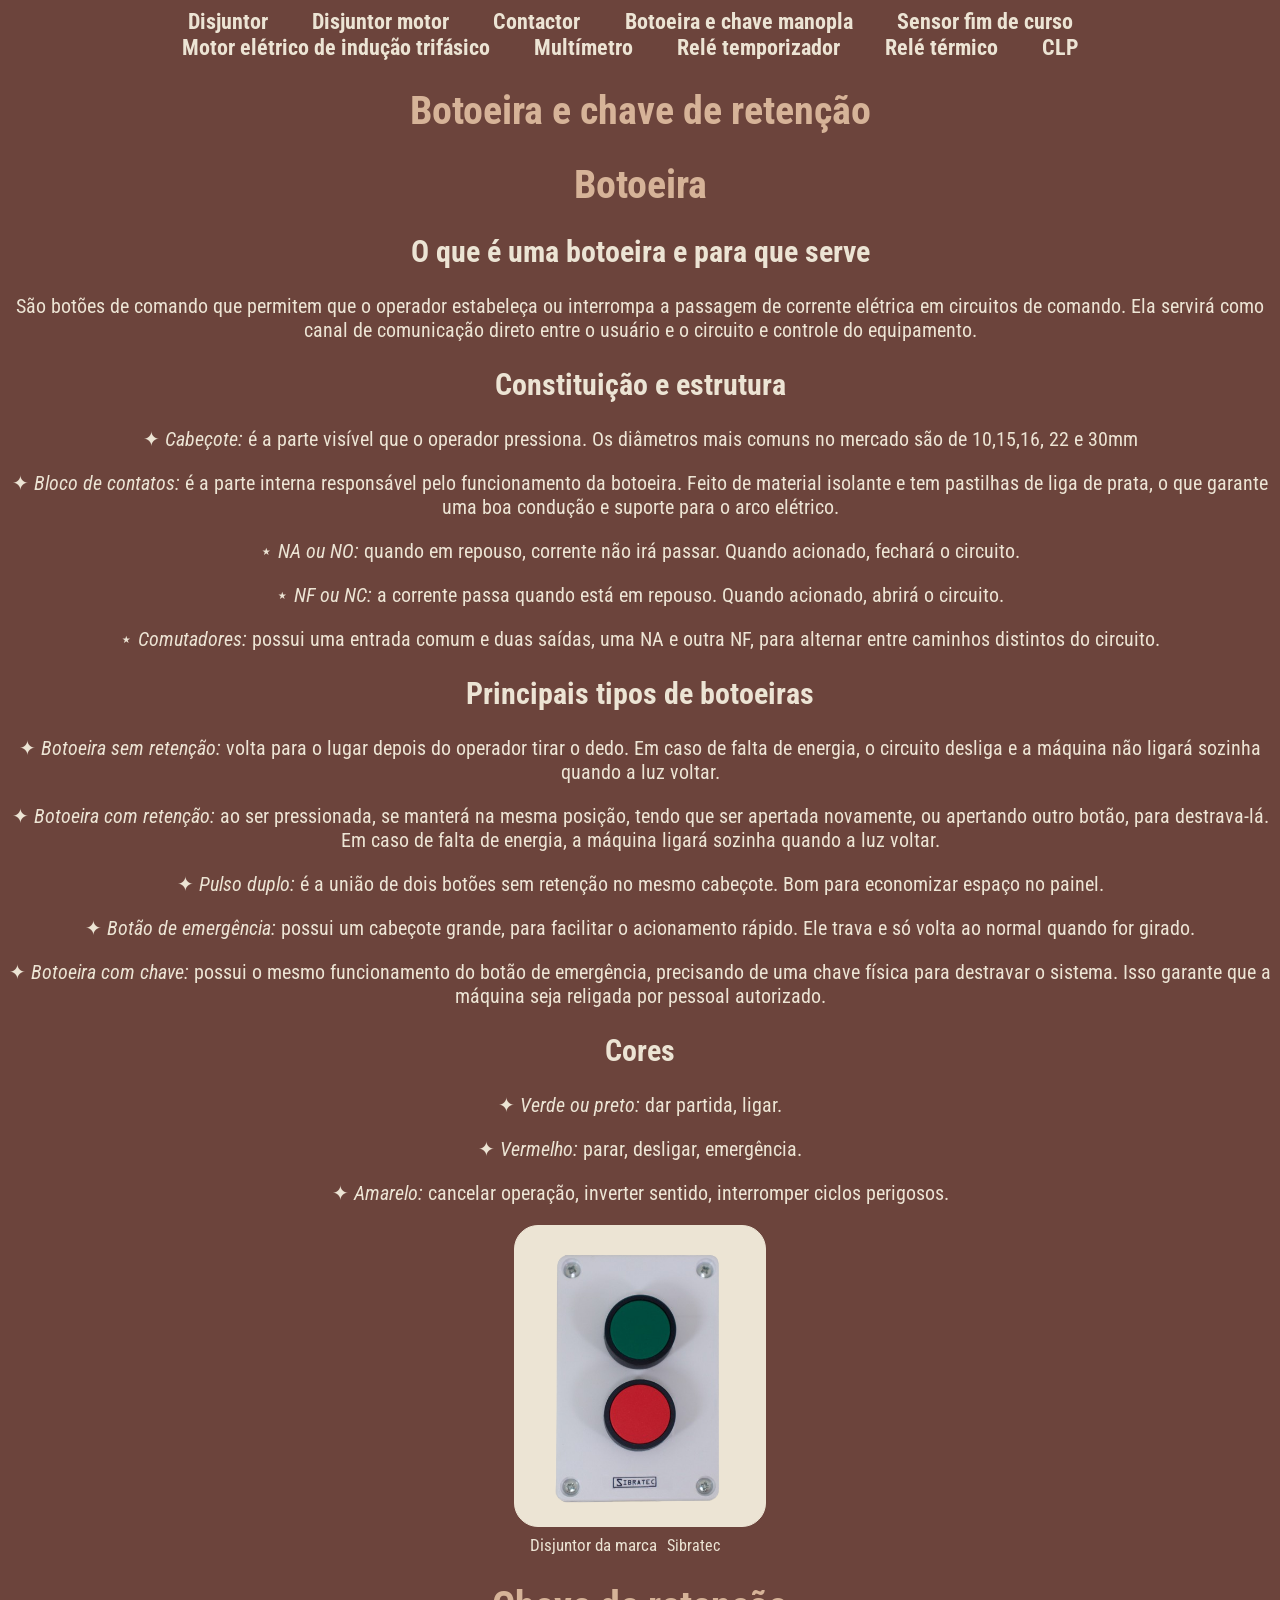
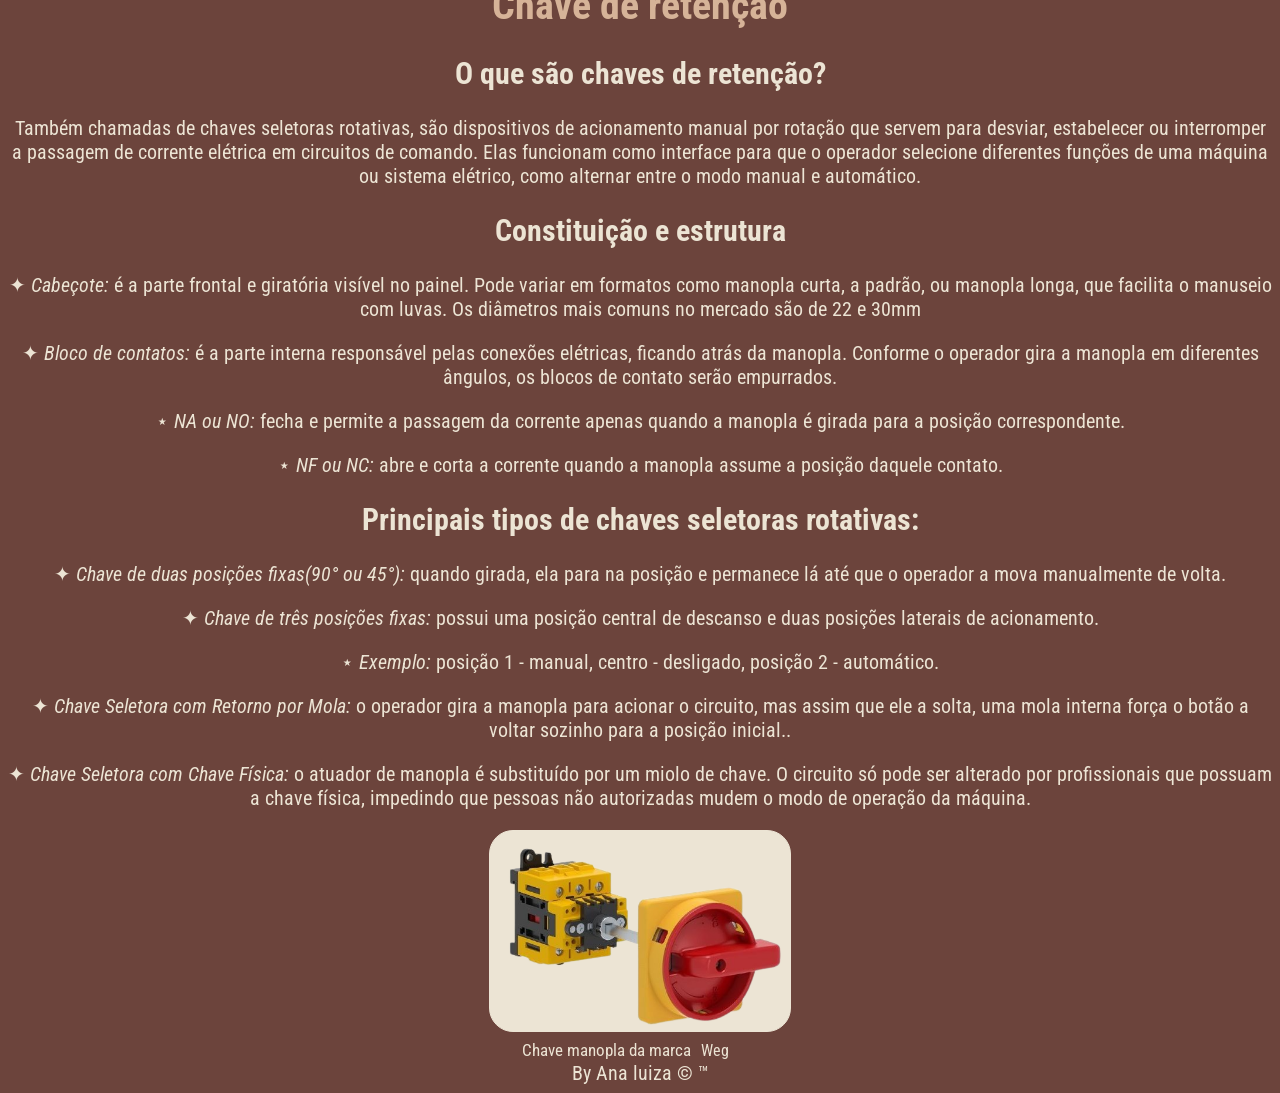
<file: html/botoeira.html>
<!DOCTYPE html>
<html lang="pt-BR">
<head>
    <meta charset="UTF-8">
    <meta name="viewport" content="width=device-width, initial-scale=1.0">
    <link rel="stylesheet" href="../style.css">
    <title>Botoeira</title>
</head>
<body>
    <header>
        <nav>
            <b>
            <a href="./disjuntor.html">Disjuntor</a>
            <a href="./disjuntor_motor.html">Disjuntor motor</a>
            <a href="./contactor.html">Contactor</a>
            <a href="./botoeira.html">Botoeira e chave manopla</a>
            <a href="./sensor.html">Sensor fim de curso</a> <br>
            <a href="./motor_eletrico.html">Motor elétrico de indução trifásico</a>
            <a href="./multimetro.html">Multímetro</a>
            <a href="./rele_temp.html">Relé temporizador</a>
            <a href="./rele_term.html">Relé térmico</a>
            <a href="./clp.html">CLP</a>
            </b>
        </nav>
    </header>

    <main>
        <H1> Botoeira e chave de retenção </H1>

    <H1> Botoeira </H1>
    <H2> O que é uma botoeira e para que serve </H2>
    <p> São botões de comando que permitem que o operador estabeleça ou interrompa a passagem de corrente elétrica em circuitos de comando. Ela servirá como canal de comunicação direto entre o usuário e o circuito e controle do equipamento. </p>

    <H2> Constituição e estrutura </H2>
    <p> ✦  <i>Cabeçote: </i> é a parte visível que o operador pressiona. Os diâmetros mais comuns no mercado são de 10,15,16, 22 e 30mm </p>
    <p> ✦  <i> Bloco de contatos: </i> é a parte interna responsável pelo funcionamento da botoeira. Feito de material isolante e tem pastilhas de liga de prata, o que garante uma boa condução e suporte para o arco elétrico. </p>
    <p> ⋆ <i> NA ou NO: </i> quando em repouso, corrente não irá passar. Quando acionado, fechará o circuito.</p>
    <p> ⋆ <i> NF ou NC: </i> a corrente passa quando está em repouso. Quando acionado, abrirá o circuito.</p>
    <p> ⋆ <i> Comutadores: </i> possui uma entrada comum e duas saídas, uma NA e outra NF, para alternar entre caminhos distintos do circuito. </p>

    <H2> Principais tipos de botoeiras </H2>
    <p> ✦ <i> Botoeira sem retenção: </i> volta para o lugar depois do operador tirar o dedo. Em caso de falta de energia, o circuito desliga e a máquina não ligará sozinha quando a luz voltar. </p>
    <p> ✦ <i> Botoeira com retenção: </i> ao ser pressionada, se manterá na mesma posição, tendo que ser apertada novamente, ou apertando outro botão, para destrava-lá. Em caso de falta de energia, a máquina ligará sozinha quando a luz voltar. </p>
    <p> ✦ <i> Pulso duplo: </i> é a união de dois botões sem retenção no mesmo cabeçote. Bom para economizar espaço no painel. </p>
    <p> ✦ <i> Botão de emergência: </i> possui um cabeçote grande, para facilitar o acionamento rápido. Ele trava e só volta ao normal quando for girado.</p>
    <p> ✦ <i> Botoeira com chave: </i> possui o mesmo funcionamento do botão de emergência, precisando de uma chave física para destravar o sistema. Isso garante que a máquina seja religada por pessoal autorizado. </p>

    <H2> Cores </H2>
    <p>  ✦ <i> Verde ou preto: </i> dar partida, ligar. </p>
    <p>  ✦ <i> Vermelho:  </i> parar, desligar, emergência. </p>
    <p>  ✦ <i> Amarelo:  </i> cancelar operação, inverter sentido, interromper ciclos perigosos.</p>


    <div class="botoeira"> <img src="../img/botoeira.png" alt=""></div>
    <small>Disjuntor da marca<span class="as"><a href="https://www.sibratec.ind.br/">Sibratec</a></span></small><br>

        <H1> Chave de retenção </H1>
    <H2> O que são chaves de retenção? </H2>
    <p> Também chamadas de chaves seletoras rotativas, são dispositivos de acionamento manual por rotação que servem para desviar, estabelecer ou interromper a passagem de corrente elétrica em circuitos de comando. Elas funcionam como interface para que o operador selecione diferentes funções de uma máquina ou sistema elétrico, como alternar entre o modo manual e automático. </p>

    <H2> Constituição e estrutura  </H2>
    <p> ✦  <i>Cabeçote: </i> é a parte frontal e giratória visível no painel. Pode variar em formatos como manopla curta, a padrão, ou manopla longa, que facilita o manuseio com luvas. Os diâmetros mais comuns no mercado são de 22 e 30mm </p>
    <p> ✦  <i> Bloco de contatos: </i> é a parte interna responsável pelas conexões elétricas, ficando atrás da manopla. Conforme o operador gira a manopla em diferentes ângulos, os blocos de contato serão empurrados. </p>
    <p> ⋆ <i> NA ou NO: </i> fecha e permite a passagem da corrente apenas quando a manopla é girada para a posição correspondente.</p>
    <p> ⋆ <i> NF ou NC: </i> abre e corta a corrente quando a manopla assume a posição daquele contato.</p>

    <H2> Principais tipos de chaves seletoras rotativas: </H2>
    <p> ✦ <i> Chave de duas posições fixas(90° ou 45°): </i> quando girada, ela para na posição e permanece lá até que o operador a mova manualmente de volta. </p>
    <p> ✦ <i> Chave de três posições fixas: </i> possui uma posição central de descanso e duas posições laterais de acionamento.</p>
    <p> ⋆ <i> Exemplo: </i> posição 1 - manual, centro - desligado, posição 2 - automático.</p>
    <p> ✦ <i> Chave Seletora com Retorno por Mola: </i> o operador gira a manopla para acionar o circuito, mas assim que ele a solta, uma mola interna força o botão a voltar sozinho para a posição inicial.. </p>
    <p> ✦ <i> Chave Seletora com Chave Física: </i> o atuador de manopla é substituído por um miolo de chave. O circuito só pode ser alterado por profissionais que possuam a chave física, impedindo que pessoas não autorizadas mudem o modo de operação da máquina.</p>


    <div class="chave"> <img src="../img/manopla.png" alt=""></div>
    <small>Chave manopla da marca<span class="as"><a href="https://www.weg.net/institutional/BR/pt/">Weg</a></span></small>
    </main>

    <footer>
        By Ana luiza &copy; &trade;
    </footer>
</body>
</html>
</file>
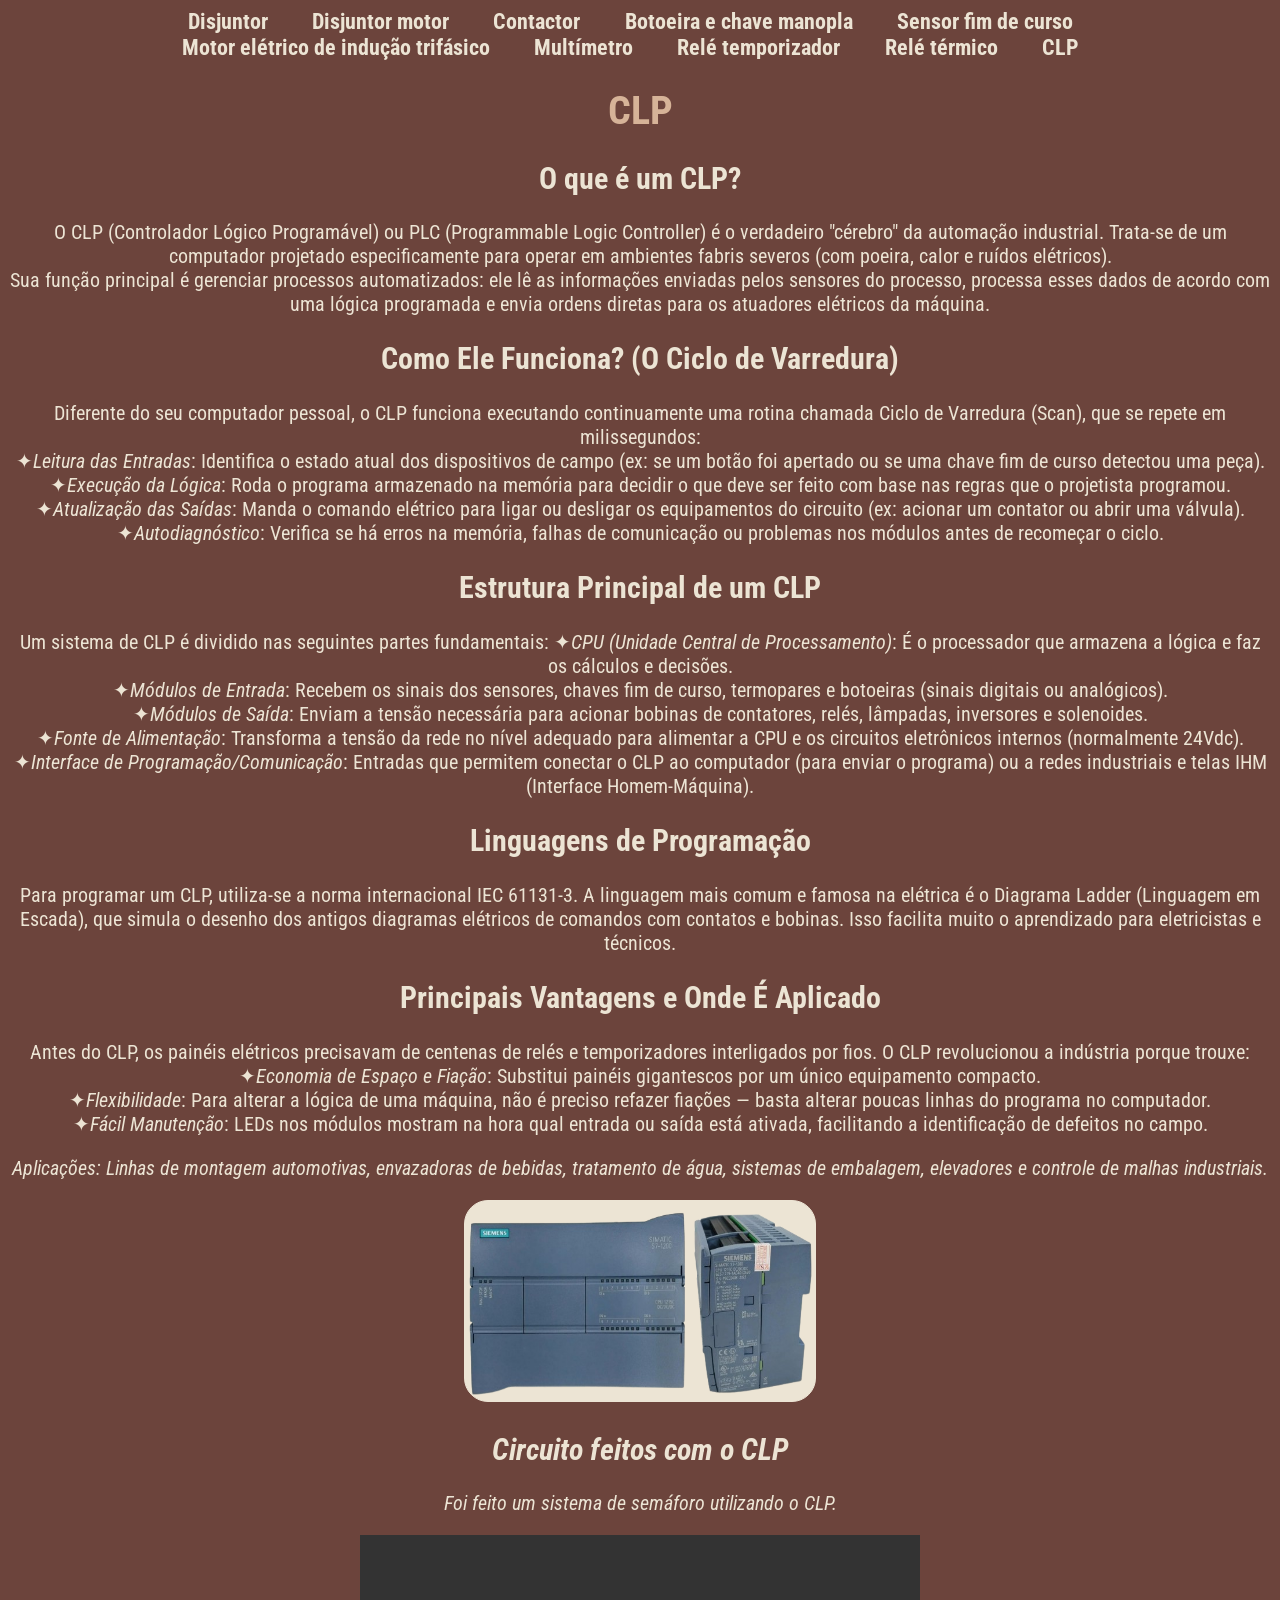
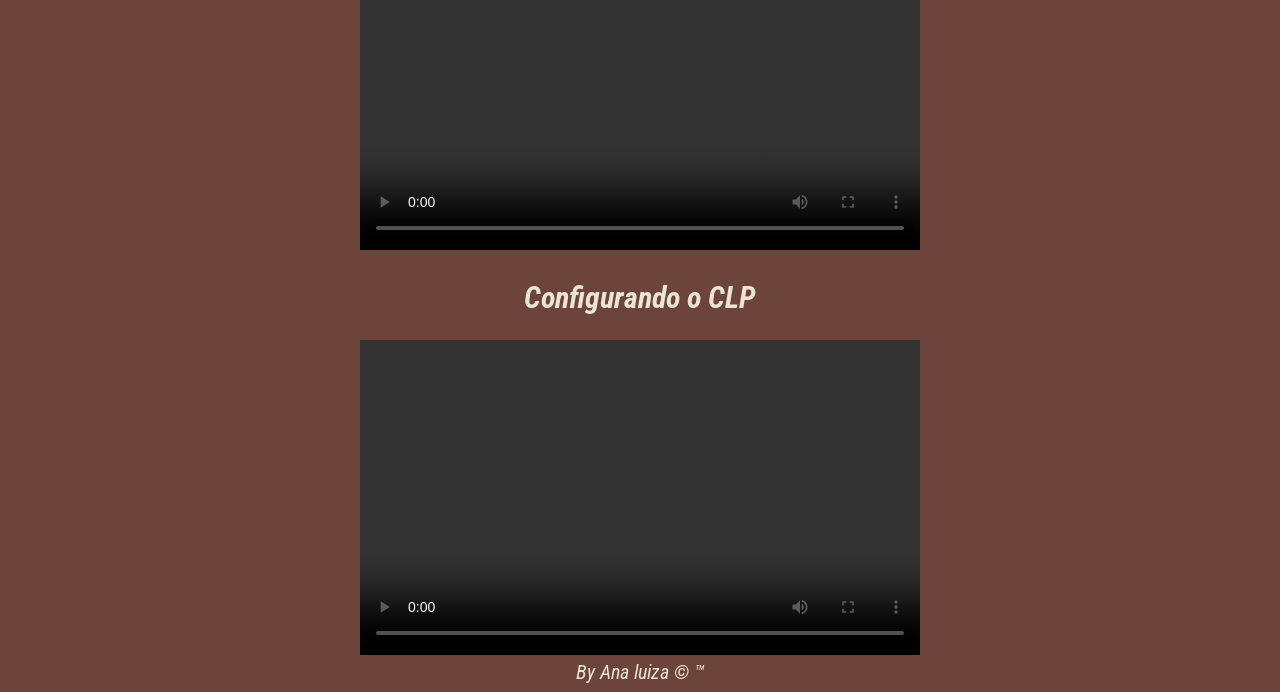
<file: html/clp.html>
<!DOCTYPE html>
<html lang="pt-BR">
<head>
    <meta charset="UTF-8">
    <meta name="viewport" content="width=device-width, initial-scale=1.0">
    <link rel="stylesheet" href="../style.css">
    <title>Laboratório</title>
</head>
<body>
    <header>
        <nav>
            <b>
            <a href="./disjuntor.html">Disjuntor</a>
            <a href="./disjuntor_motor.html">Disjuntor motor</a>
            <a href="./contactor.html">Contactor</a>
            <a href="./botoeira.html">Botoeira e chave manopla</a>
            <a href="./sensor.html">Sensor fim de curso</a> <br>
            <a href="./motor_eletrico.html">Motor elétrico de indução trifásico</a>
            <a href="./multimetro.html">Multímetro</a>
            <a href="./rele_temp.html">Relé temporizador</a>
            <a href="./rele_term.html">Relé térmico</a>
            <a href="./clp.html">CLP</a>
            </b>
        </nav>
    </header>

    <main>
        <h1>CLP</h1>

<H2>O que é um CLP?</H2>
<p>
O CLP (Controlador Lógico Programável) ou PLC (Programmable Logic Controller) é o verdadeiro "cérebro" da automação industrial. Trata-se de um computador projetado especificamente para operar em ambientes fabris severos (com poeira, calor e ruídos elétricos).<br>
Sua função principal é gerenciar processos automatizados: ele lê as informações enviadas pelos sensores do processo, processa esses dados de acordo com uma lógica programada e envia ordens diretas para os atuadores elétricos da máquina.
</p>
<H2>Como Ele Funciona? (O Ciclo de Varredura)</H2>
<p>
Diferente do seu computador pessoal, o CLP funciona executando continuamente uma rotina chamada Ciclo de Varredura (Scan), que se repete em milissegundos:<br>
✦<i>Leitura das Entradas</i>: Identifica o estado atual dos dispositivos de campo (ex: se um botão foi apertado ou se uma chave fim de curso detectou uma peça).<br>
✦<i>Execução da Lógica</i>: Roda o programa armazenado na memória para decidir o que deve ser feito com base nas regras que o projetista programou.<br>
✦<i>Atualização das Saídas</i>: Manda o comando elétrico para ligar ou desligar os equipamentos do circuito (ex: acionar um contator ou abrir uma válvula).<br>
✦<i>Autodiagnóstico</i>: Verifica se há erros na memória, falhas de comunicação ou problemas nos módulos antes de recomeçar o ciclo.<br>
</p>
<H2>Estrutura Principal de um CLP</H2>
<p>
Um sistema de CLP é dividido nas seguintes partes fundamentais:
✦<i>CPU (Unidade Central de Processamento)</i>: É o processador que armazena a lógica e faz os cálculos e decisões.<br>
✦<i>Módulos de Entrada</i>: Recebem os sinais dos sensores, chaves fim de curso, termopares e botoeiras (sinais digitais ou analógicos).<br>
✦<i>Módulos de Saída</i>: Enviam a tensão necessária para acionar bobinas de contatores, relés, lâmpadas, inversores e solenoides.<br>
✦<i>Fonte de Alimentação</i>: Transforma a tensão da rede no nível adequado para alimentar a CPU e os circuitos eletrônicos internos (normalmente 24Vdc).<br>
✦<i>Interface de Programação/Comunicação</i>: Entradas que permitem conectar o CLP ao computador (para enviar o programa) ou a redes industriais e telas IHM (Interface Homem-Máquina).<br>

</p>
<H2>Linguagens de Programação</H2>
<p>
Para programar um CLP, utiliza-se a norma internacional IEC 61131-3. A linguagem mais comum e famosa na elétrica é o Diagrama Ladder (Linguagem em Escada), que simula o desenho dos antigos diagramas elétricos de comandos com contatos e bobinas. Isso facilita muito o aprendizado para eletricistas e técnicos.
</p>
<H2>Principais Vantagens e Onde É Aplicado</H2>
<p>
Antes do CLP, os painéis elétricos precisavam de centenas de relés e temporizadores interligados por fios. O CLP revolucionou a indústria porque trouxe:<br>
✦<i>Economia de Espaço e Fiação</i>: Substitui painéis gigantescos por um único equipamento compacto.<br>
✦<i>Flexibilidade</i>: Para alterar a lógica de uma máquina, não é preciso refazer fiações — basta alterar poucas linhas do programa no computador.<br>
✦<i>Fácil Manutenção</i>: LEDs nos módulos mostram na hora qual entrada ou saída está ativada, facilitando a identificação de defeitos no campo.<br>
</p>
<p>
<i>Aplicações: Linhas de montagem automotivas, envazadoras de bebidas, tratamento de água, sistemas de embalagem, elevadores e controle de malhas industriais.

    <div class="clp"> <img src="../img/clp_fv.png" alt=""></div>
        <h2>Circuito feitos com o CLP</h2>
        <p> Foi feito um sistema de semáforo utilizando o CLP.</p>
        <div class="video">
    <video controls>
        <source src="../vd/sinaleira.mp4" type="video/mp4">
    </video>
    <br>
</div>
        <h2>Configurando o CLP</h2>
        <div class="video">
            <video controls>
                <source src="../vd/config.mp4" type="video/mp4">
                <p></p>
            </video>
        </div>
    </main>
    
    <footer>
        By Ana luiza &copy; &trade;
    </footer>
</body>
</html>
</file>
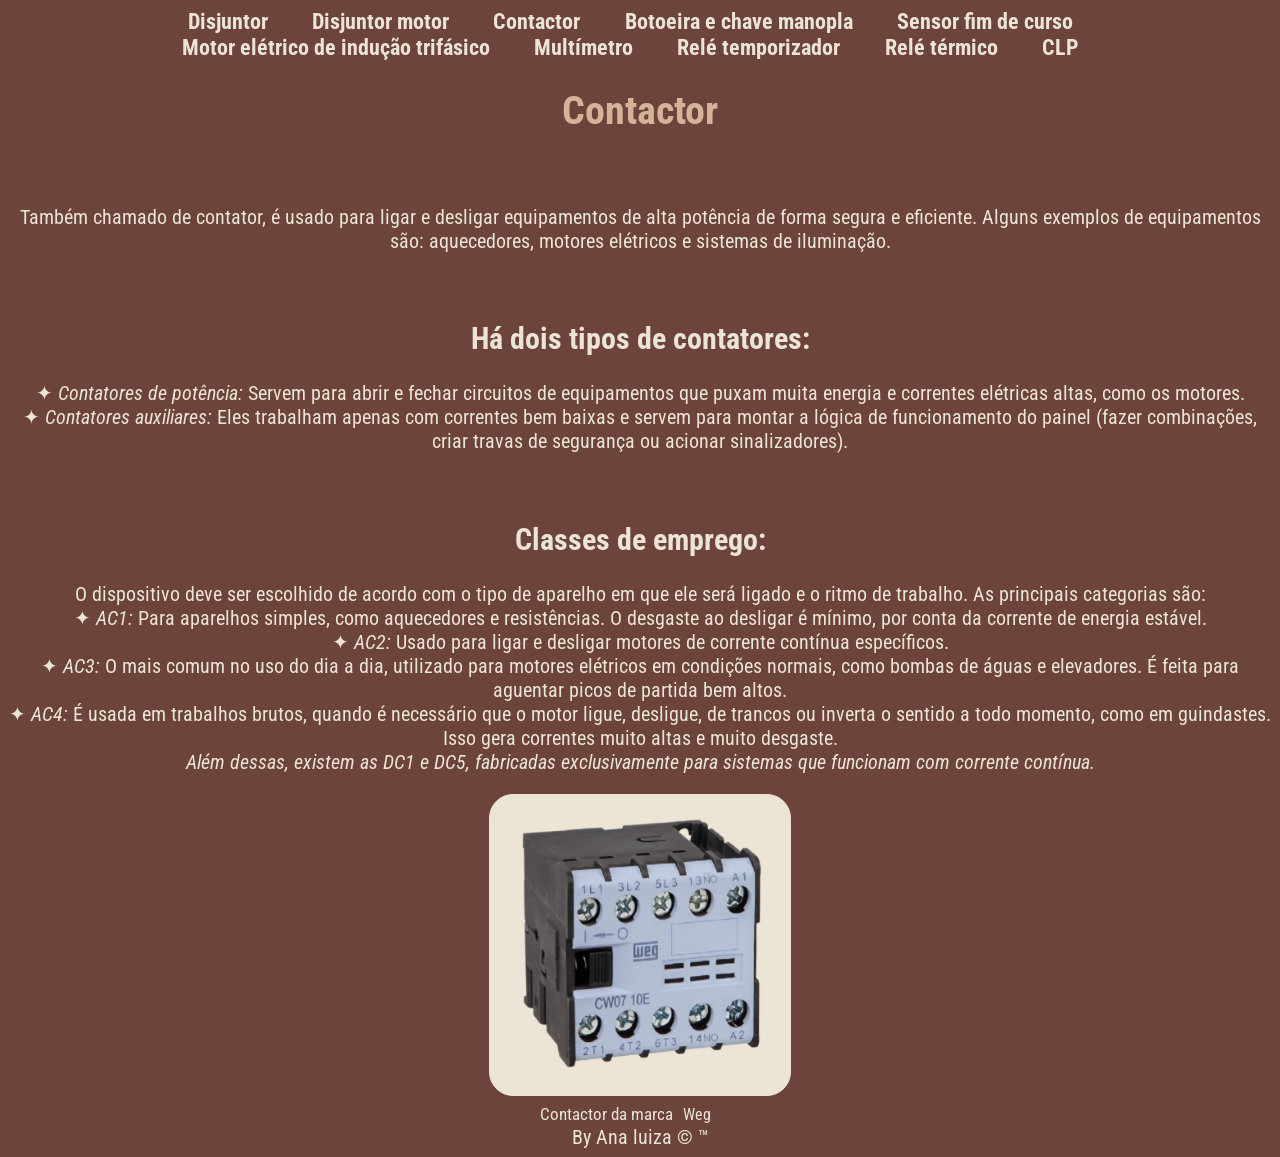
<file: html/contactor.html>
<!DOCTYPE html>
<html lang="pt-BR">
<head>
    <meta charset="UTF-8">
    <meta name="viewport" content="width=device-width, initial-scale=1.0">
    <link rel="stylesheet" href="../style.css">
    <title>Contactor</title>
</head>
<body>
    <header>
        <nav>
            <b>
            <a href="./disjuntor.html">Disjuntor</a>
            <a href="./disjuntor_motor.html">Disjuntor motor</a>
            <a href="./contactor.html">Contactor</a>
            <a href="./botoeira.html">Botoeira e chave manopla</a>
            <a href="./sensor.html">Sensor fim de curso</a> <br>
            <a href="./motor_eletrico.html">Motor elétrico de indução trifásico</a>
            <a href="./multimetro.html">Multímetro</a>
            <a href="./rele_temp.html">Relé temporizador</a>
            <a href="./rele_term.html">Relé térmico</a>
            <a href="./clp.html">CLP</a>
            </b>
        </nav>
    </header>

    <main>
        <H1> Contactor </H1> <br>
    <p> Também chamado de contator, é usado para ligar e desligar equipamentos de alta potência de forma segura e eficiente. Alguns exemplos de equipamentos são: aquecedores, motores elétricos e sistemas de iluminação. </p> <br>

    <H2> Há dois tipos de contatores: </H2>
    <p> ✦ <i> Contatores de potência:</i> Servem para abrir e fechar circuitos de equipamentos que puxam muita energia e correntes elétricas altas, como os motores. <br>
    ✦ <i> Contatores auxiliares:</i> Eles trabalham apenas com correntes bem baixas e servem para montar a lógica de funcionamento do painel (fazer combinações, criar travas de segurança ou acionar sinalizadores). </p> <br>

    <H2> Classes de emprego: </H2>
    <p> O dispositivo deve ser escolhido de acordo com o tipo de aparelho em que ele será ligado e o ritmo de trabalho. As principais categorias são: <br>
    ✦ <i> AC1: </i> Para aparelhos simples, como aquecedores e resistências. O desgaste ao desligar é mínimo, por conta da corrente de energia estável.  <br>
    ✦ <i> AC2: </i> Usado para ligar e desligar motores de corrente contínua específicos. <br>
    ✦ <i> AC3: </i> O mais comum no uso do dia a dia, utilizado para motores elétricos em condições normais, como bombas de águas e elevadores. É feita para aguentar picos de partida bem altos. <br>
    ✦ <i> AC4: </i> É usada em trabalhos brutos, quando é necessário que o motor ligue, desligue, de trancos ou inverta o sentido a todo momento, como em guindastes. Isso gera correntes muito altas e muito desgaste.   <br>
    <i> Além dessas, existem as DC1 e DC5, fabricadas exclusivamente para sistemas que funcionam com corrente contínua. </i> </p>

    <div class="contactor"> <img src="../img/contactor.png" alt=""></div>
    <small>Contactor da marca<span class="as"><a href="https://www.weg.net/institutional/BR/pt/">Weg</a></span></small>

    </main>

    <footer>
        By Ana luiza &copy; &trade;
    </footer>
</body>
</html>
</file>
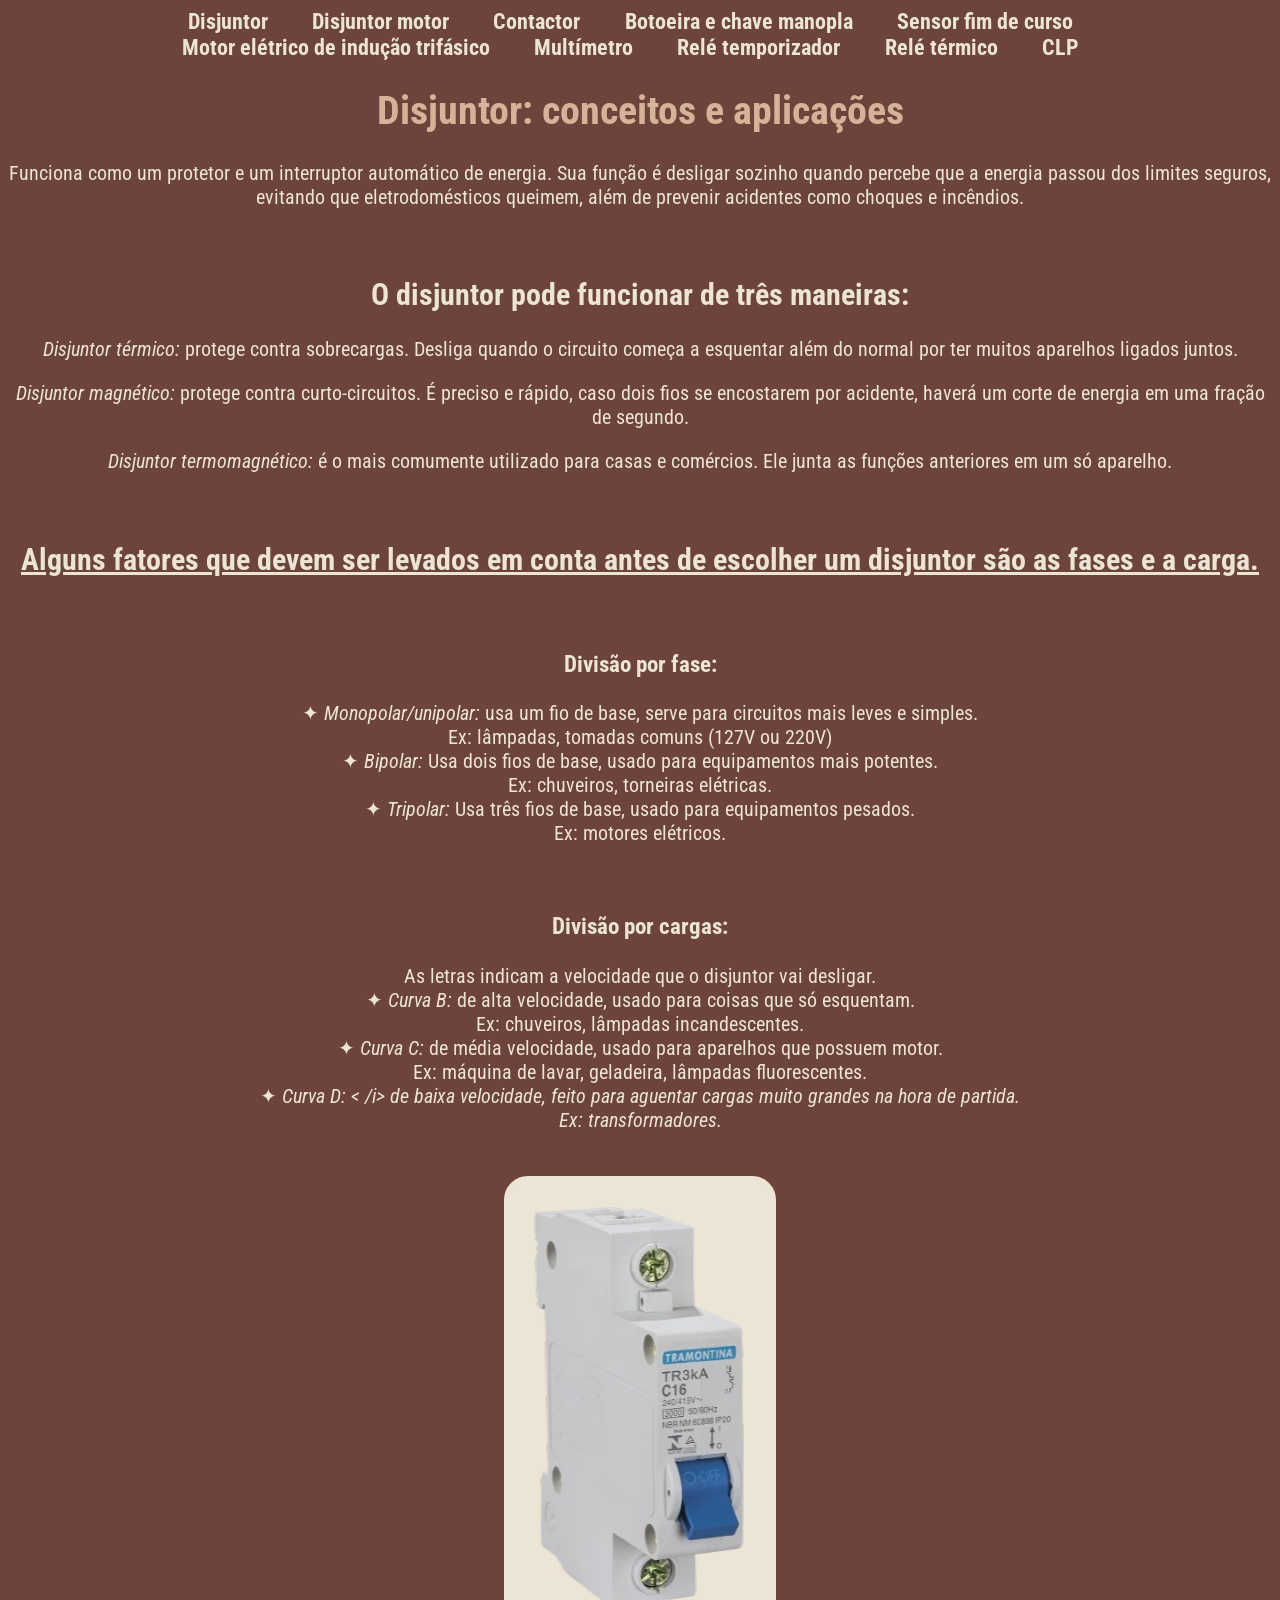
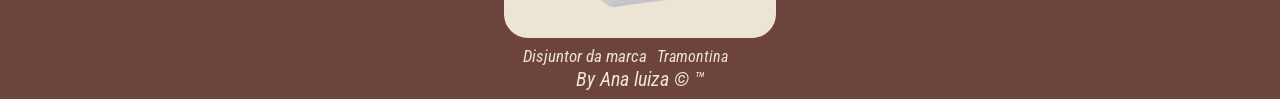
<file: html/disjuntor.html>
<!DOCTYPE html>
<html lang="pt-BR">
<head>
    <meta charset="UTF-8">
    <meta name="viewport" content="width=device-width, initial-scale=1.0">
    <link rel="stylesheet" href="../style.css">
    <title>Disjuntor</title>
</head>
<body>
    <header>
        <nav>
            <b>
            <a href="./disjuntor.html">Disjuntor</a>
            <a href="./disjuntor_motor.html">Disjuntor motor</a>
            <a href="./contactor.html">Contactor</a>
            <a href="./botoeira.html">Botoeira e chave manopla</a>
            <a href="./sensor.html">Sensor fim de curso</a><br>
            <a href="./motor_eletrico.html">Motor elétrico de indução trifásico</a>
            <a href="./multimetro.html">Multímetro</a>
            <a href="./rele_temp.html">Relé temporizador</a>
            <a href="./rele_term.html">Relé térmico</a>
            <a href="./clp.html">CLP</a>
            </b>
        </nav>
    </header>

    <main>
        <H1> Disjuntor: conceitos e aplicações </H1>
    <p> Funciona como um protetor e um interruptor automático de energia. Sua função é desligar sozinho quando percebe que a energia passou dos limites seguros, evitando que eletrodomésticos queimem, além de prevenir acidentes como choques e incêndios. </p> <br>

    <H2> O disjuntor pode funcionar de três maneiras: </H2>
    <p> <i>Disjuntor térmico:</i> protege contra sobrecargas. Desliga quando o circuito começa a esquentar além do normal por ter muitos aparelhos ligados juntos.</p>
    <p> <i>Disjuntor magnético:</i> protege contra curto-circuitos. É preciso e rápido, caso dois fios se encostarem por acidente, haverá um corte de energia em uma fração de segundo. </p>
    <p> <i>Disjuntor termomagnético:</i> é o mais comumente utilizado para casas e comércios. Ele junta as funções anteriores em um só aparelho.</p> <br>

    <H2> <u> Alguns fatores que devem ser levados em conta antes de escolher um disjuntor são as fases e a carga. </u> </H2> <br>

    <H3> Divisão por fase: </H3>
    <p>✦ <i> Monopolar/unipolar: </i> usa um fio de base, serve para circuitos mais leves e simples. <br>
    Ex: lâmpadas, tomadas comuns (127V ou 220V) <br>
    ✦ <i> Bipolar: </i> Usa dois fios de base, usado para equipamentos mais potentes.<br>
    Ex: chuveiros, torneiras elétricas.<br>
    ✦ <i> Tripolar:</i> Usa três fios de base, usado para equipamentos pesados.<br>
    Ex: motores elétricos. </p>  <br>

    <H3> Divisão por cargas: </H3>
    <p>As letras indicam a velocidade que o disjuntor vai desligar.<br>
    ✦ <i> Curva B: </i> de alta velocidade, usado para coisas que só esquentam. <br>
    Ex: chuveiros, lâmpadas incandescentes. <br>
    ✦ <i> Curva C: </i>de média velocidade, usado para aparelhos que possuem motor. <br>
    Ex: máquina de lavar, geladeira, lâmpadas fluorescentes. <br>
    ✦ <i> Curva D: < /i> de baixa velocidade, feito para aguentar cargas muito grandes na hora de partida. <br>
    Ex: transformadores.</p><br>

    <div class="disjuntor"> <img src="../img/disjuntor.png" alt=""></div>
    <small>Disjuntor da marca<span class="as"><a href="https://global.tramontina.com/departamento/reforma-e-construcao">Tramontina</a></span></small>

    </main>

    <footer>
        By Ana luiza &copy; &trade;
    </footer>
</body>
</html>
</file>
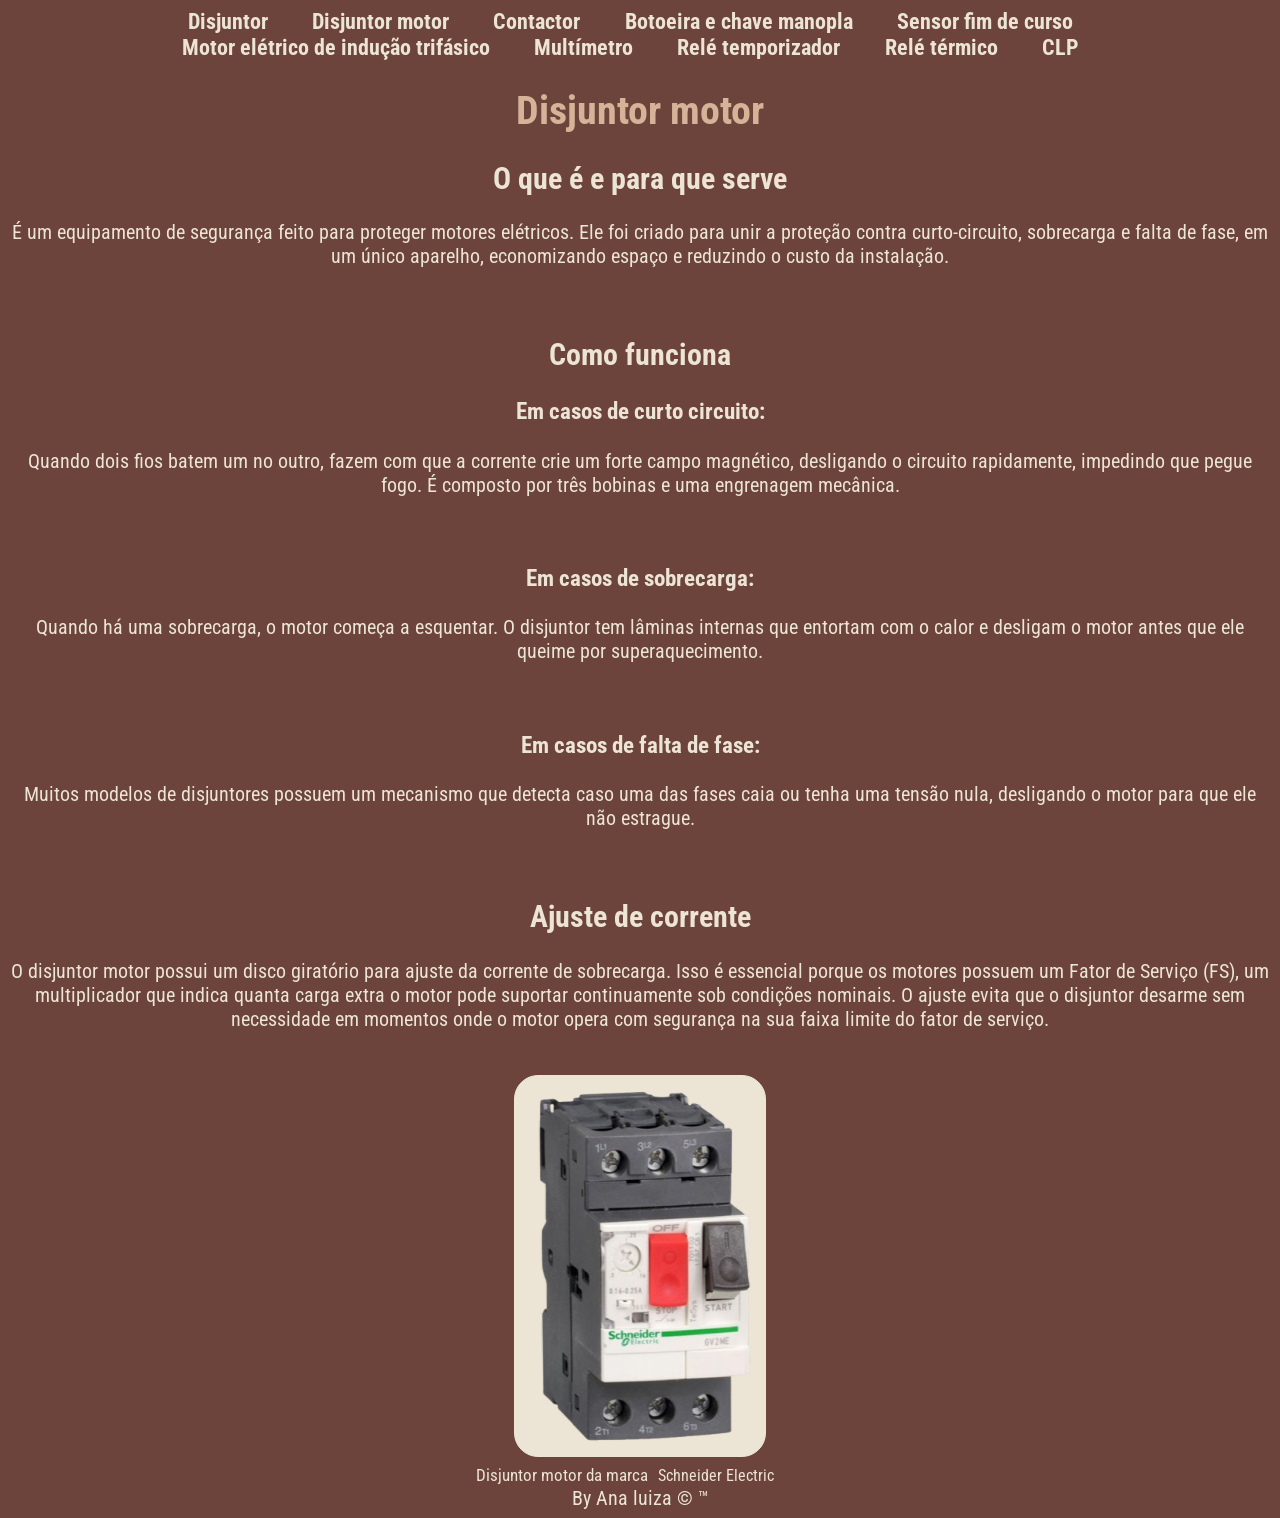
<file: html/disjuntor_motor.html>
<!DOCTYPE html>
<html lang="pt-BR">
<head>
    <meta charset="UTF-8">
    <meta name="viewport" content="width=device-width, initial-scale=1.0">
    <link rel="stylesheet" href="../style.css">
    <title>Disjuntor motor</title>
</head>
<body>
    <header>
        <nav>
            <b>
            <a href="./disjuntor.html">Disjuntor</a>
            <a href="./disjuntor_motor.html">Disjuntor motor</a>
            <a href="./contactor.html">Contactor</a>
            <a href="./botoeira.html">Botoeira e chave manopla</a>
            <a href="./sensor.html">Sensor fim de curso</a><br>
            <a href="./motor_eletrico.html">Motor elétrico de indução trifásico</a>
            <a href="./multimetro.html">Multímetro</a>
            <a href="./rele_temp.html">Relé temporizador</a>
            <a href="./rele_term.html">Relé térmico</a>
            <a href="./clp.html">CLP</a>
            </b>
        </nav>
    </header>

    <main>
        <H1> Disjuntor motor </H1>

    <H2> O que é e para que serve </H2>
    <p> É um equipamento de segurança feito para proteger motores elétricos. Ele foi criado para unir a proteção contra curto-circuito, sobrecarga e falta de fase, em um único aparelho, economizando espaço e reduzindo o custo da instalação. </p> <br>

    <H2> Como funciona </H2>
    <H3> Em casos de curto circuito: </H3>
    <p> Quando dois fios batem um no outro, fazem com que a corrente crie um forte campo magnético, desligando o circuito rapidamente, impedindo que pegue fogo. É composto por três bobinas e uma engrenagem mecânica.</p> <br>

    <H3> Em casos de sobrecarga: </H3>
    <p> Quando há uma sobrecarga, o motor começa a esquentar. O disjuntor tem lâminas internas que entortam com o calor e desligam o motor antes que ele queime por superaquecimento. </p> <br>

    <H3> Em casos de falta de fase: </H3>
    <p> Muitos modelos de disjuntores possuem um mecanismo que detecta caso uma das fases caia ou tenha uma tensão nula, desligando o motor para que ele não estrague.</p> <br>

    <H2> Ajuste de corrente </H2>
    <p> O disjuntor motor possui um disco giratório para ajuste da corrente de sobrecarga. Isso é essencial porque os motores possuem um Fator de Serviço (FS), um multiplicador que indica quanta carga extra o motor pode suportar continuamente sob condições nominais. O ajuste evita que o disjuntor desarme sem necessidade em momentos onde o motor opera com segurança na sua faixa limite do fator de serviço. </p> <br>

    <div class="disjuntor_motor"> <img src="../img/disjuntor_motor.png" alt=""></div>
    <small>Disjuntor motor da marca<span class="as"><a href="https://www.se.com/br/pt/">Schneider Electric</a></span></small>

    </main>

    <footer>
        By Ana luiza &copy; &trade;
    </footer>
</body>
</html>
</file>
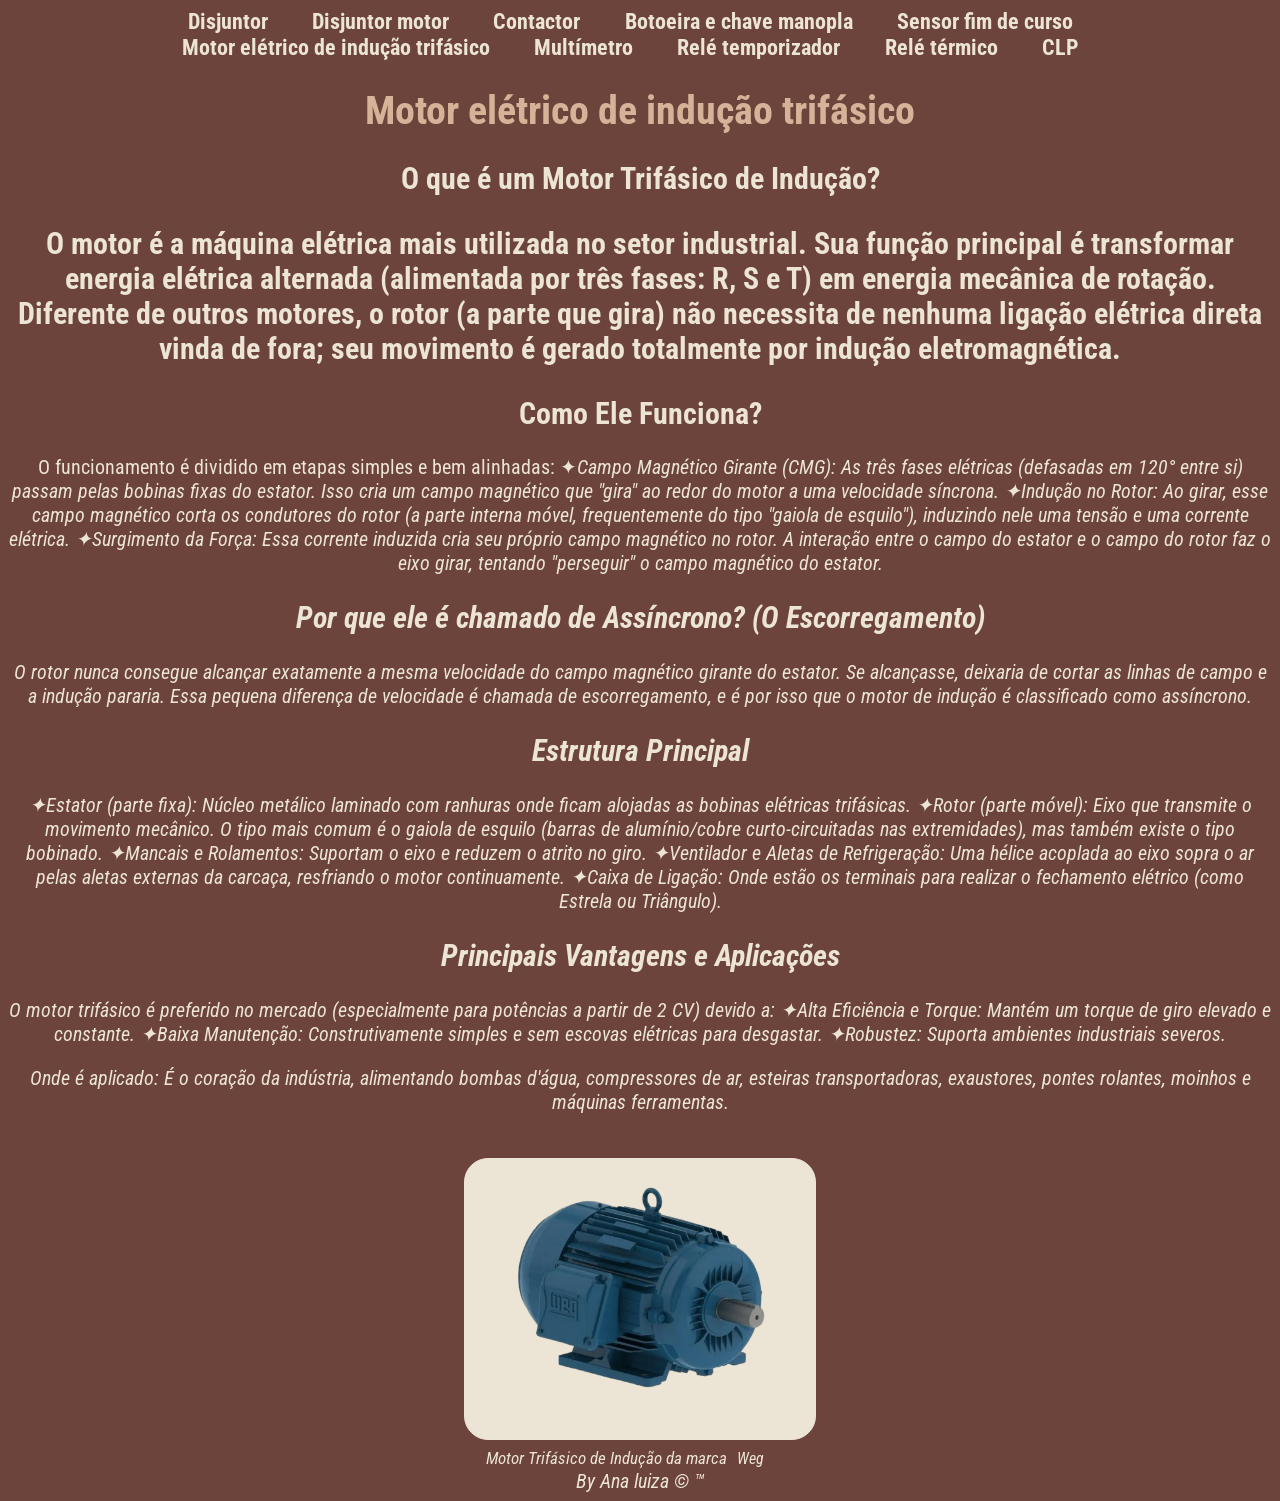
<file: html/motor_eletrico.html>
<!DOCTYPE html>
<html lang="pt-BR">
<head>
    <meta charset="UTF-8">
    <meta name="viewport" content="width=device-width, initial-scale=1.0">
    <link rel="stylesheet" href="../style.css">
    <title>Motor elétrico de indução trifásico</title>
</head>
<body>
    <header>
        <nav>
            <b>
            <a href="./disjuntor.html">Disjuntor</a>
            <a href="./disjuntor_motor.html">Disjuntor motor</a>
            <a href="./contactor.html">Contactor</a>
            <a href="./botoeira.html">Botoeira e chave manopla</a>
            <a href="./sensor.html">Sensor fim de curso</a> <br>
            <a href="./motor_eletrico.html">Motor elétrico de indução trifásico</a>
            <a href="./multimetro.html">Multímetro</a>
            <a href="./rele_temp.html">Relé temporizador</a>
            <a href="./rele_term.html">Relé térmico</a>
            <a href="./clp.html">CLP</a>
            </b>
        </nav>
    </header>

    <main>
        <H1>  Motor elétrico de indução trifásico </H1>

<H2>O que é um Motor Trifásico de Indução?
<p> O motor é a máquina elétrica mais utilizada no setor industrial. Sua função principal é transformar energia elétrica alternada (alimentada por três fases: R, S e T) em energia mecânica de rotação. <br>
Diferente de outros motores, o rotor (a parte que gira) não necessita de nenhuma ligação elétrica direta vinda de fora; seu movimento é gerado totalmente por indução eletromagnética. </p>
<H2>Como Ele Funciona?</H2>
<p>O funcionamento é dividido em etapas simples e bem alinhadas:
✦<i>Campo Magnético Girante (CMG): As três fases elétricas (defasadas em 120° entre si) passam pelas bobinas fixas do estator. Isso cria um campo magnético que "gira" ao redor do motor a uma velocidade síncrona.
✦<i>Indução no Rotor: Ao girar, esse campo magnético corta os condutores do rotor (a parte interna móvel, frequentemente do tipo "gaiola de esquilo"), induzindo nele uma tensão e uma corrente elétrica.
✦<i>Surgimento da Força: Essa corrente induzida cria seu próprio campo magnético no rotor. A interação entre o campo do estator e o campo do rotor faz o eixo girar, tentando "perseguir" o campo magnético do estator.
</p>
<H2>Por que ele é chamado de Assíncrono? (O Escorregamento)</H2>
<p>O rotor nunca consegue alcançar exatamente a mesma velocidade do campo magnético girante do estator. Se alcançasse, deixaria de cortar as linhas de campo e a indução pararia. Essa pequena diferença de velocidade é chamada de escorregamento, e é por isso que o motor de indução é classificado como assíncrono.</p>
<H2>Estrutura Principal</H2>
<p>
✦<i>Estator (parte fixa)</i>: Núcleo metálico laminado com ranhuras onde ficam alojadas as bobinas elétricas trifásicas.
✦<i>Rotor (parte móvel)</i>: Eixo que transmite o movimento mecânico. O tipo mais comum é o gaiola de esquilo (barras de alumínio/cobre curto-circuitadas nas extremidades), mas também existe o tipo bobinado.
✦<i>Mancais e Rolamentos</i>: Suportam o eixo e reduzem o atrito no giro.
✦<i>Ventilador e Aletas de Refrigeração</i>: Uma hélice acoplada ao eixo sopra o ar pelas aletas externas da carcaça, resfriando o motor continuamente.
✦<i>Caixa de Ligação</i>: Onde estão os terminais para realizar o fechamento elétrico (como Estrela ou Triângulo).
</p>
<H2>Principais Vantagens e Aplicações</H2>
<p>
O motor trifásico é preferido no mercado (especialmente para potências a partir de 2 CV) devido a:
✦<i>Alta Eficiência e Torque</i>: Mantém um torque de giro elevado e constante.
✦<i>Baixa Manutenção</i>: Construtivamente simples e sem escovas elétricas para desgastar.
✦<i>Robustez</i>: Suporta ambientes industriais severos.
</p>

<p>
<i>Onde é aplicado</i>: É o coração da indústria, alimentando bombas d'água, compressores de ar, esteiras transportadoras, exaustores, pontes rolantes, moinhos e máquinas ferramentas.
</p>

<br>

<div class="motor"> <img src="../img/motor.png" alt=""></div>
    <small>Motor Trifásico de Indução da marca<span class="as"><a href="https://www.weg.net/institutional/BR/pt/">Weg</a></span></small>
    </main>

    <footer>
        By Ana luiza &copy; &trade;
    </footer>
</body>
</html>
</file>
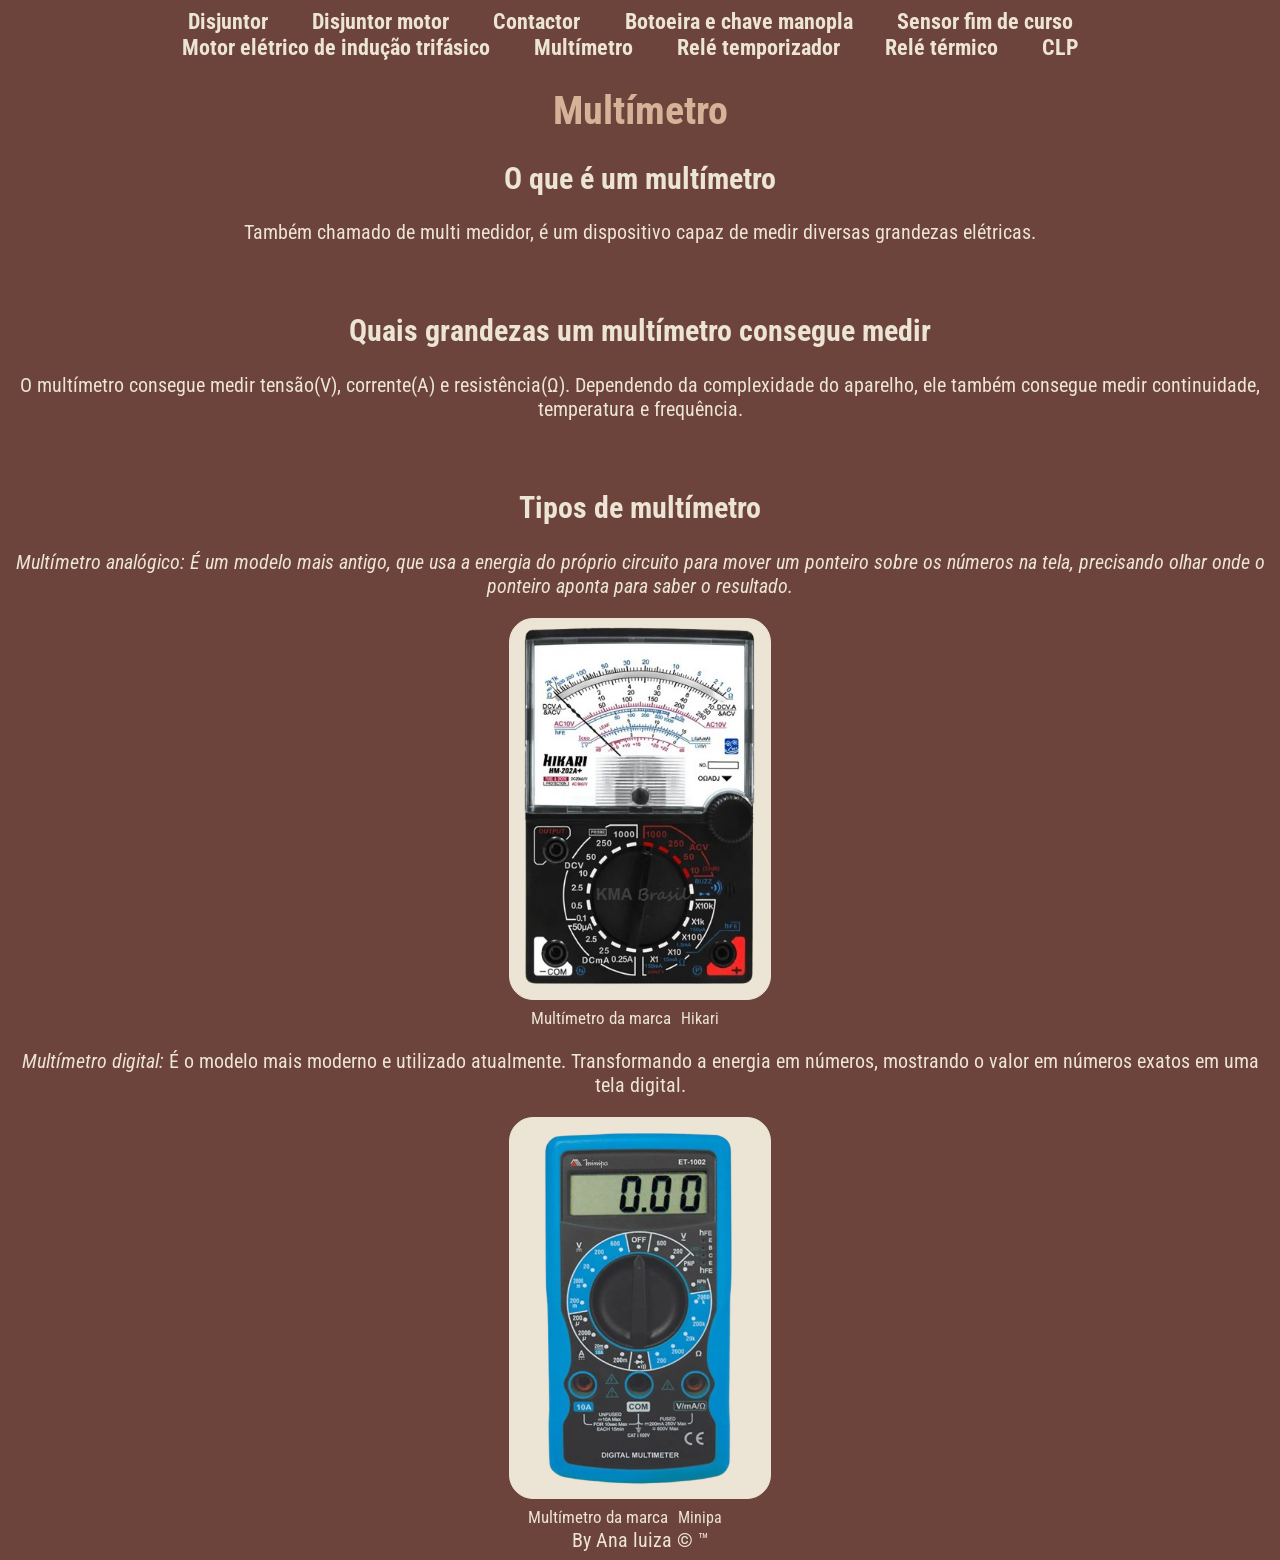
<file: html/multimetro.html>
<!DOCTYPE html>
<html lang="pt-BR">
<head>
    <meta charset="UTF-8">
    <meta name="viewport" content="width=device-width, initial-scale=1.0">
    <link rel="stylesheet" href="../style.css">
    <title>Multímetro</title>
</head>
<body>
    <header>
        <nav>
            <b>
            <a href="./disjuntor.html">Disjuntor</a>
            <a href="./disjuntor_motor.html">Disjuntor motor</a>
            <a href="./contactor.html">Contactor</a>
            <a href="./botoeira.html">Botoeira e chave manopla</a>
            <a href="./sensor.html">Sensor fim de curso</a><br>
            <a href="./motor_eletrico.html">Motor elétrico de indução trifásico</a>
            <a href="./multimetro.html">Multímetro</a>
            <a href="./rele_temp.html">Relé temporizador</a>
            <a href="./rele_term.html">Relé térmico</a>
            <a href="./clp.html">CLP</a>
            </b>
        </nav>
    </header>
    <main>
        <h1> Multímetro </h1>

        <H2> O que é um multímetro </H2>
    <p> Também chamado de multi medidor, é um dispositivo capaz de medir diversas grandezas elétricas. </p><br>

    <H2> Quais grandezas um multímetro consegue medir </H2>
    <p> O multímetro consegue medir tensão(V), corrente(A) e resistência(Ω). Dependendo da complexidade do aparelho, ele também consegue medir continuidade, temperatura e frequência. </p><br>

    <H2> Tipos de multímetro </H2>
    <p> <i> Multímetro analógico: É um modelo mais antigo, que usa a energia do próprio circuito para mover um ponteiro sobre os números na tela, precisando olhar onde o ponteiro aponta para saber o resultado. </i> <br></p>
    <div class="multimetro_ana"><img src="../img/multimetro_ana.png" alt=""></div>
    <small>Multímetro da marca<span class="as"><a href="https://www.hikariferramentas.com.br/">Hikari</a></span></small>
    <p> <i> Multímetro digital: </i> É o modelo mais moderno e utilizado atualmente. Transformando a energia em números, mostrando o valor em números exatos em uma tela digital.</p>
    <div class="multimetro_digital"><img src="../img/multimetro_digital.png" alt=""></div>
    <small>Multímetro da marca<span class="as"><a href="https://www.minipa.com.br/">Minipa</a></span></small>


    </main>

    <footer>
        By Ana luiza &copy; &trade;
    </footer>
</body>
</html>
</file>
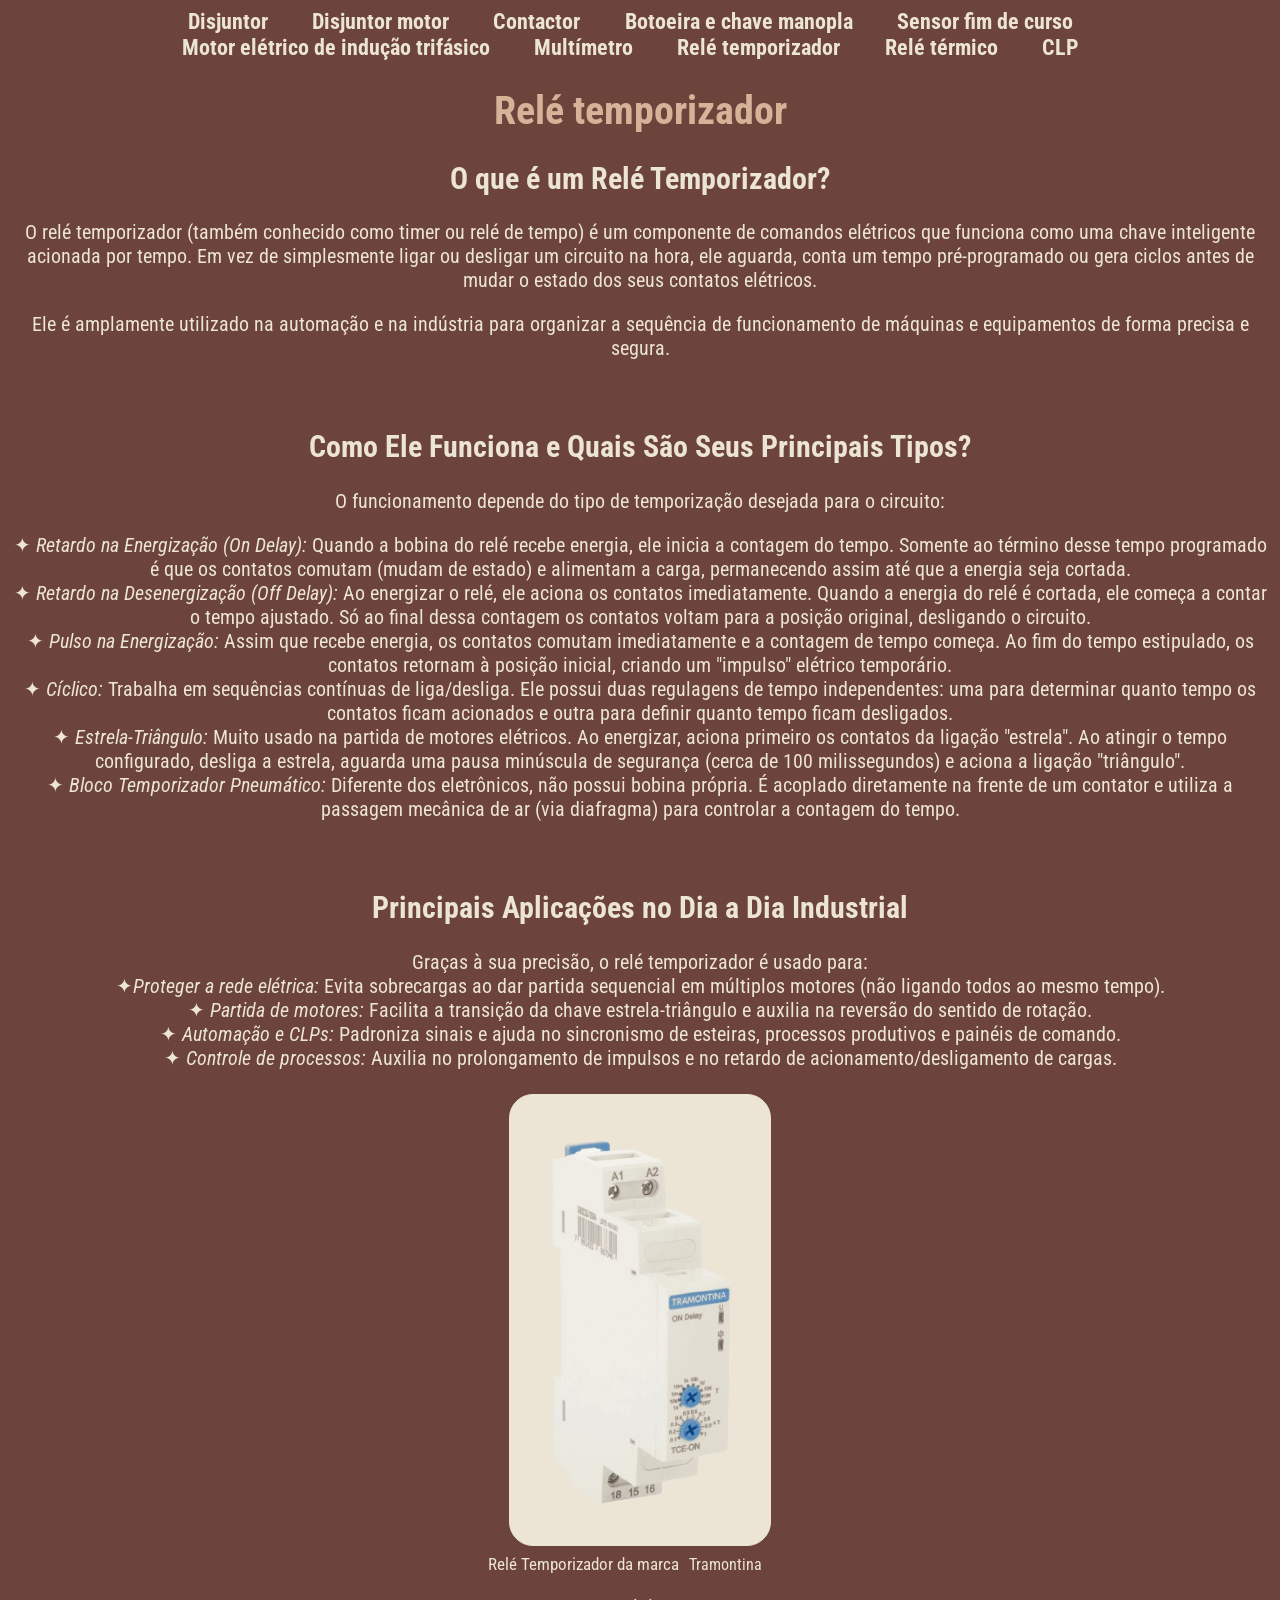
<file: html/rele_temp.html>
<!DOCTYPE html>
<html lang="pt-BR">
<head>
    <meta charset="UTF-8">
    <meta name="viewport" content="width=device-width, initial-scale=1.0">
    <link rel="stylesheet" href="../style.css">
    <title>Relé temporizador</title>
</head>
<body>
    <header>
        <nav>
            <b>
            <a href="./disjuntor.html">Disjuntor</a>
            <a href="./disjuntor_motor.html">Disjuntor motor</a>
            <a href="./contactor.html">Contactor</a>
            <a href="./botoeira.html">Botoeira e chave manopla</a>
            <a href="./sensor.html">Sensor fim de curso</a> <br>
            <a href="./motor_eletrico.html">Motor elétrico de indução trifásico</a>
            <a href="./multimetro.html">Multímetro</a>
            <a href="./rele_temp.html">Relé temporizador</a>
            <a href="./rele_term.html">Relé térmico</a>
            <a href="./clp.html">CLP</a>
            </b>
        </nav>
    </header>

    <main>
        <H1> Relé temporizador </H1>
    <H2> O que é um Relé Temporizador? </H2>
    <p>O relé temporizador (também conhecido como timer ou relé de tempo) é um componente de comandos elétricos que funciona como uma chave inteligente acionada por tempo. Em vez de simplesmente ligar ou desligar um circuito na hora, ele aguarda, conta um tempo pré-programado ou gera ciclos antes de mudar o estado dos seus contatos elétricos.<p>
    <p>Ele é amplamente utilizado na automação e na indústria para organizar a sequência de funcionamento de máquinas e equipamentos de forma precisa e segura.<p>

        <br>

    <H2> Como Ele Funciona e Quais São Seus Principais Tipos? </H2>

    <p>O funcionamento depende do tipo de temporização desejada para o circuito:<p>
    <p>
    ✦ <i>Retardo na Energização (On Delay):</i> Quando a bobina do relé recebe energia, ele inicia a contagem do tempo. Somente ao término desse tempo programado é que os contatos comutam (mudam de estado) e alimentam a carga, permanecendo assim até que a energia seja cortada. <br>
    ✦ <i>Retardo na Desenergização (Off Delay):</i> Ao energizar o relé, ele aciona os contatos imediatamente. Quando a energia do relé é cortada, ele começa a contar o tempo ajustado. Só ao final dessa contagem os contatos voltam para a posição original, desligando o circuito. <br>
    ✦ <i>Pulso na Energização:</i> Assim que recebe energia, os contatos comutam imediatamente e a contagem de tempo começa. Ao fim do tempo estipulado, os contatos retornam à posição inicial, criando um "impulso" elétrico temporário. <br>
    ✦ <i>Cíclico:</i> Trabalha em sequências contínuas de liga/desliga. Ele possui duas regulagens de tempo independentes: uma para determinar quanto tempo os contatos ficam acionados e outra para definir quanto tempo ficam desligados. <br>
    ✦ <i>Estrela-Triângulo:</i> Muito usado na partida de motores elétricos. Ao energizar, aciona primeiro os contatos da ligação "estrela". Ao atingir o tempo configurado, desliga a estrela, aguarda uma pausa minúscula de segurança (cerca de 100 milissegundos) e aciona a ligação "triângulo". <br>
    ✦ <i>Bloco Temporizador Pneumático:</i> Diferente dos eletrônicos, não possui bobina própria. É acoplado diretamente na frente de um contator e utiliza a passagem mecânica de ar (via diafragma) para controlar a contagem do tempo. <br>
    <p>

        <br>

    <H2> Principais Aplicações no Dia a Dia Industrial </H2>
    Graças à sua precisão, o relé temporizador é usado para: <br>
    ✦<i>Proteger a rede elétrica:</i> Evita sobrecargas ao dar partida sequencial em múltiplos motores (não ligando todos ao mesmo tempo). <br>
    ✦ <i>Partida de motores:</i> Facilita a transição da chave estrela-triângulo e auxilia na reversão do sentido de rotação. <br>
    ✦ <i>Automação e CLPs:</i> Padroniza sinais e ajuda no sincronismo de esteiras, processos produtivos e painéis de comando. <br>
    ✦ <i>Controle de processos:</i> Auxilia no prolongamento de impulsos e no retardo de acionamento/desligamento de cargas. <br>

        <br>
        
    <div class="rele_temp"> <img src="../img/rele_temp.png" alt=""></div>
    <small>Relé Temporizador da marca<span class="as"><a href="https://global.tramontina.com/departamento/reforma-e-construcao">Tramontina</a></span></small>

    </p>
    </main>

    <footer>
        By Ana luiza &copy; &trade;
    </footer>
</body>
</html>
</file>
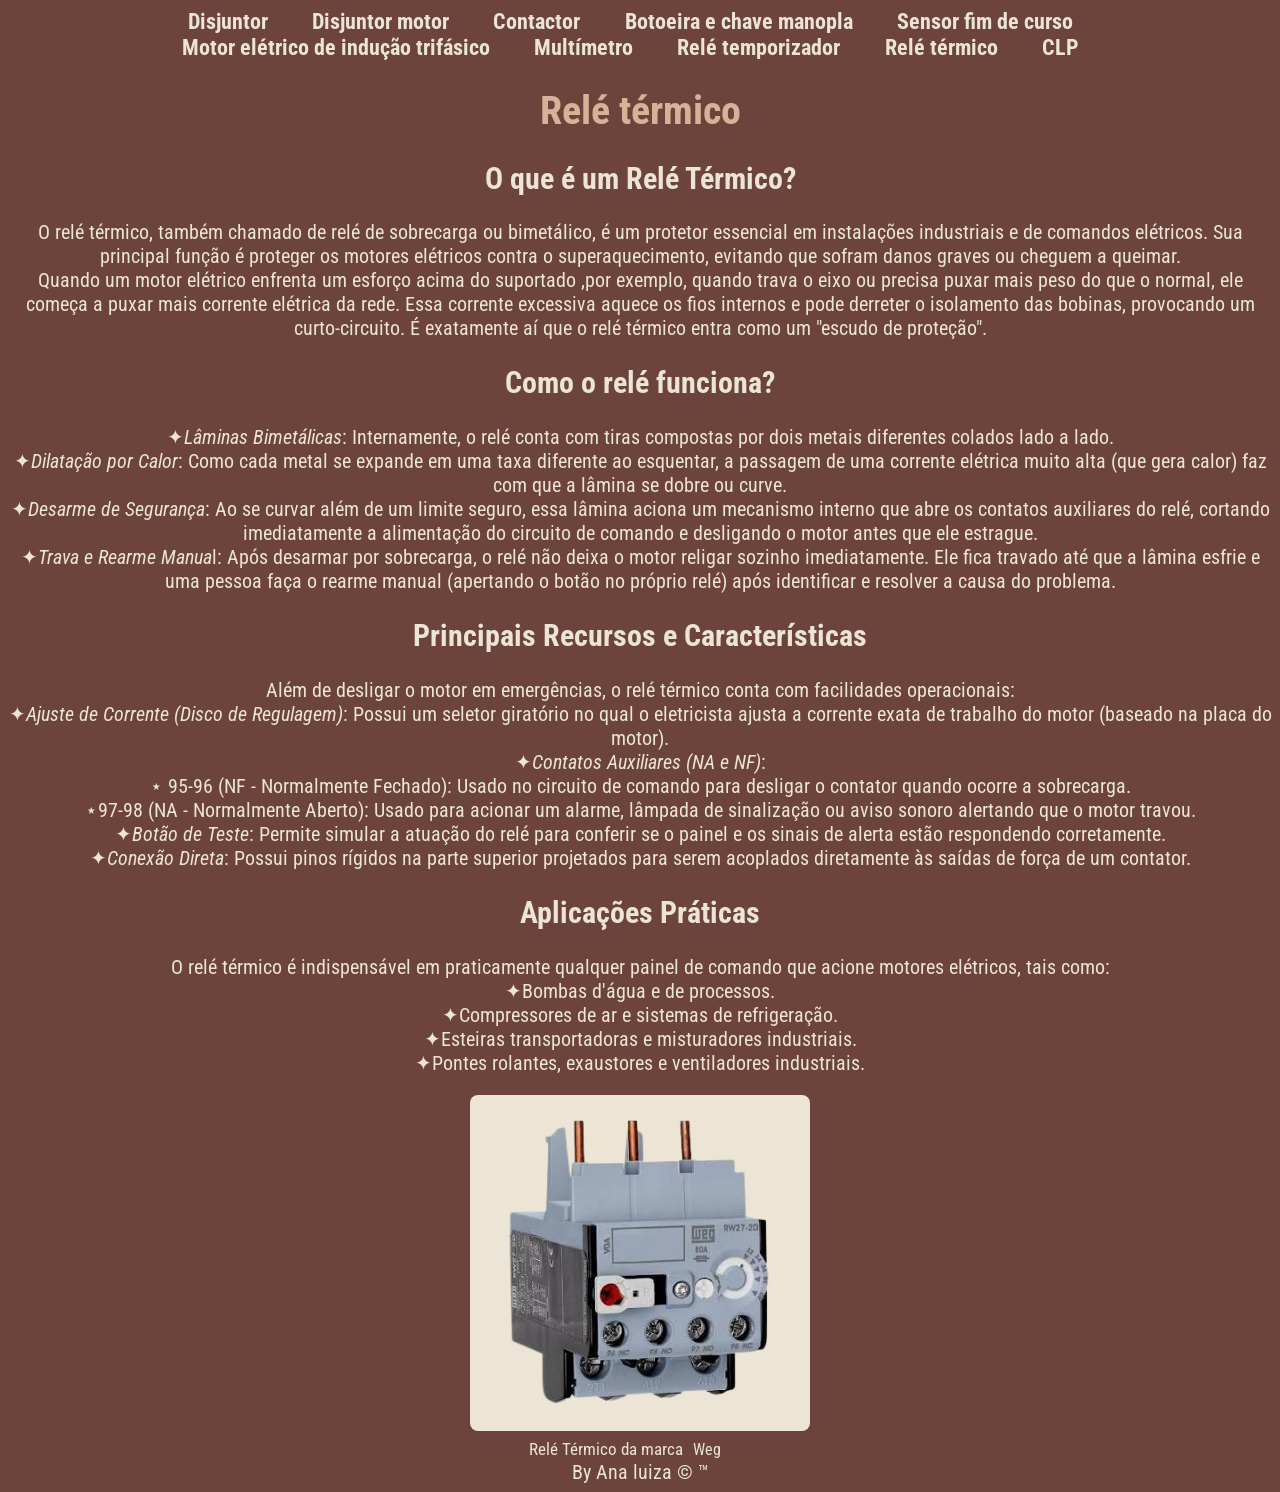
<file: html/rele_term.html>
<!DOCTYPE html>
<html lang="pt-BR">
<head>
    <meta charset="UTF-8">
    <meta name="viewport" content="width=device-width, initial-scale=1.0">
    <link rel="stylesheet" href="../style.css">
    <title>Relé térmico</title>
</head>
<body>
    <header>
        <nav>
            <b>
            <a href="./disjuntor.html">Disjuntor</a>
            <a href="./disjuntor_motor.html">Disjuntor motor</a>
            <a href="./contactor.html">Contactor</a>
            <a href="./botoeira.html">Botoeira e chave manopla</a>
            <a href="./sensor.html">Sensor fim de curso</a> <br>
            <a href="./motor_eletrico.html">Motor elétrico de indução trifásico</a>
            <a href="./multimetro.html">Multímetro</a>
            <a href="./rele_temp.html">Relé temporizador</a>
            <a href="./rele_term.html">Relé térmico</a>
            <a href="./clp.html">CLP</a>
            </b>
        </nav>
    </header>

    <main>
        <H1> Relé térmico </H1>

<H2>O que é um Relé Térmico?</H2>
<p>O relé térmico, também chamado de relé de sobrecarga ou bimetálico, é um protetor essencial em instalações industriais e de comandos elétricos. Sua principal função é proteger os motores elétricos contra o superaquecimento, evitando que sofram danos graves ou cheguem a queimar.
<br>
Quando um motor elétrico enfrenta um esforço acima do suportado ,por exemplo, quando trava o eixo ou precisa puxar mais peso do que o normal, ele começa a puxar mais corrente elétrica da rede. Essa corrente excessiva aquece os fios internos e pode derreter o isolamento das bobinas, provocando um curto-circuito. É exatamente aí que o relé térmico entra como um "escudo de proteção".
</p>
<H2>Como o relé funciona?</H2>
<p>
✦<i>Lâminas Bimetálicas</i>: Internamente, o relé conta com tiras compostas por dois metais diferentes colados lado a lado. <br>
✦<i>Dilatação por Calor</i>: Como cada metal se expande em uma taxa diferente ao esquentar, a passagem de uma corrente elétrica muito alta (que gera calor) faz com que a lâmina se dobre ou curve. <br>
✦<i>Desarme de Segurança</i>: Ao se curvar além de um limite seguro, essa lâmina aciona um mecanismo interno que abre os contatos auxiliares do relé, cortando imediatamente a alimentação do circuito de comando e desligando o motor antes que ele estrague. <br>
✦<i>Trava e Rearme Manua</i>l: Após desarmar por sobrecarga, o relé não deixa o motor religar sozinho imediatamente. Ele fica travado até que a lâmina esfrie e uma pessoa faça o rearme manual (apertando o botão no próprio relé) após identificar e resolver a causa do problema.
</p>

<H2>Principais Recursos e Características</H2>
</p>
Além de desligar o motor em emergências, o relé térmico conta com facilidades operacionais:<br>

✦<i>Ajuste de Corrente (Disco de Regulagem)</i>: Possui um seletor giratório no qual o eletricista ajusta a corrente exata de trabalho do motor (baseado na placa do motor).<br>

✦<i>Contatos Auxiliares (NA e NF)</i>:<br>

 ⋆ 95-96 (NF - Normalmente Fechado): Usado no circuito de comando para desligar o contator quando ocorre a sobrecarga.<br>

 ⋆97-98 (NA - Normalmente Aberto): Usado para acionar um alarme, lâmpada de sinalização ou aviso sonoro alertando que o motor travou.<br>

✦<i>Botão de Teste</i>: Permite simular a atuação do relé para conferir se o painel e os sinais de alerta estão respondendo corretamente.<br>

✦<i>Conexão Direta</i>: Possui pinos rígidos na parte superior projetados para serem acoplados diretamente às saídas de força de um contator.
</p>

<H2>Aplicações Práticas</H2>
</p>
O relé térmico é indispensável em praticamente qualquer painel de comando que acione motores elétricos, tais como:<br>
✦Bombas d'água e de processos.<br>
✦Compressores de ar e sistemas de refrigeração.<br>
✦Esteiras transportadoras e misturadores industriais.<br>
✦Pontes rolantes, exaustores e ventiladores industriais.<br>
</p>

<div class="rele_term"> <img src="../img/rele_trc.png" alt=""></div>
    <small>Relé Térmico da marca<span class="as"><a href="https://www.weg.net/institutional/BR/pt/">Weg</a></span></small>

    </main>

    <footer>
        By Ana luiza &copy; &trade;
    </footer>
</body>
</html>
</file>
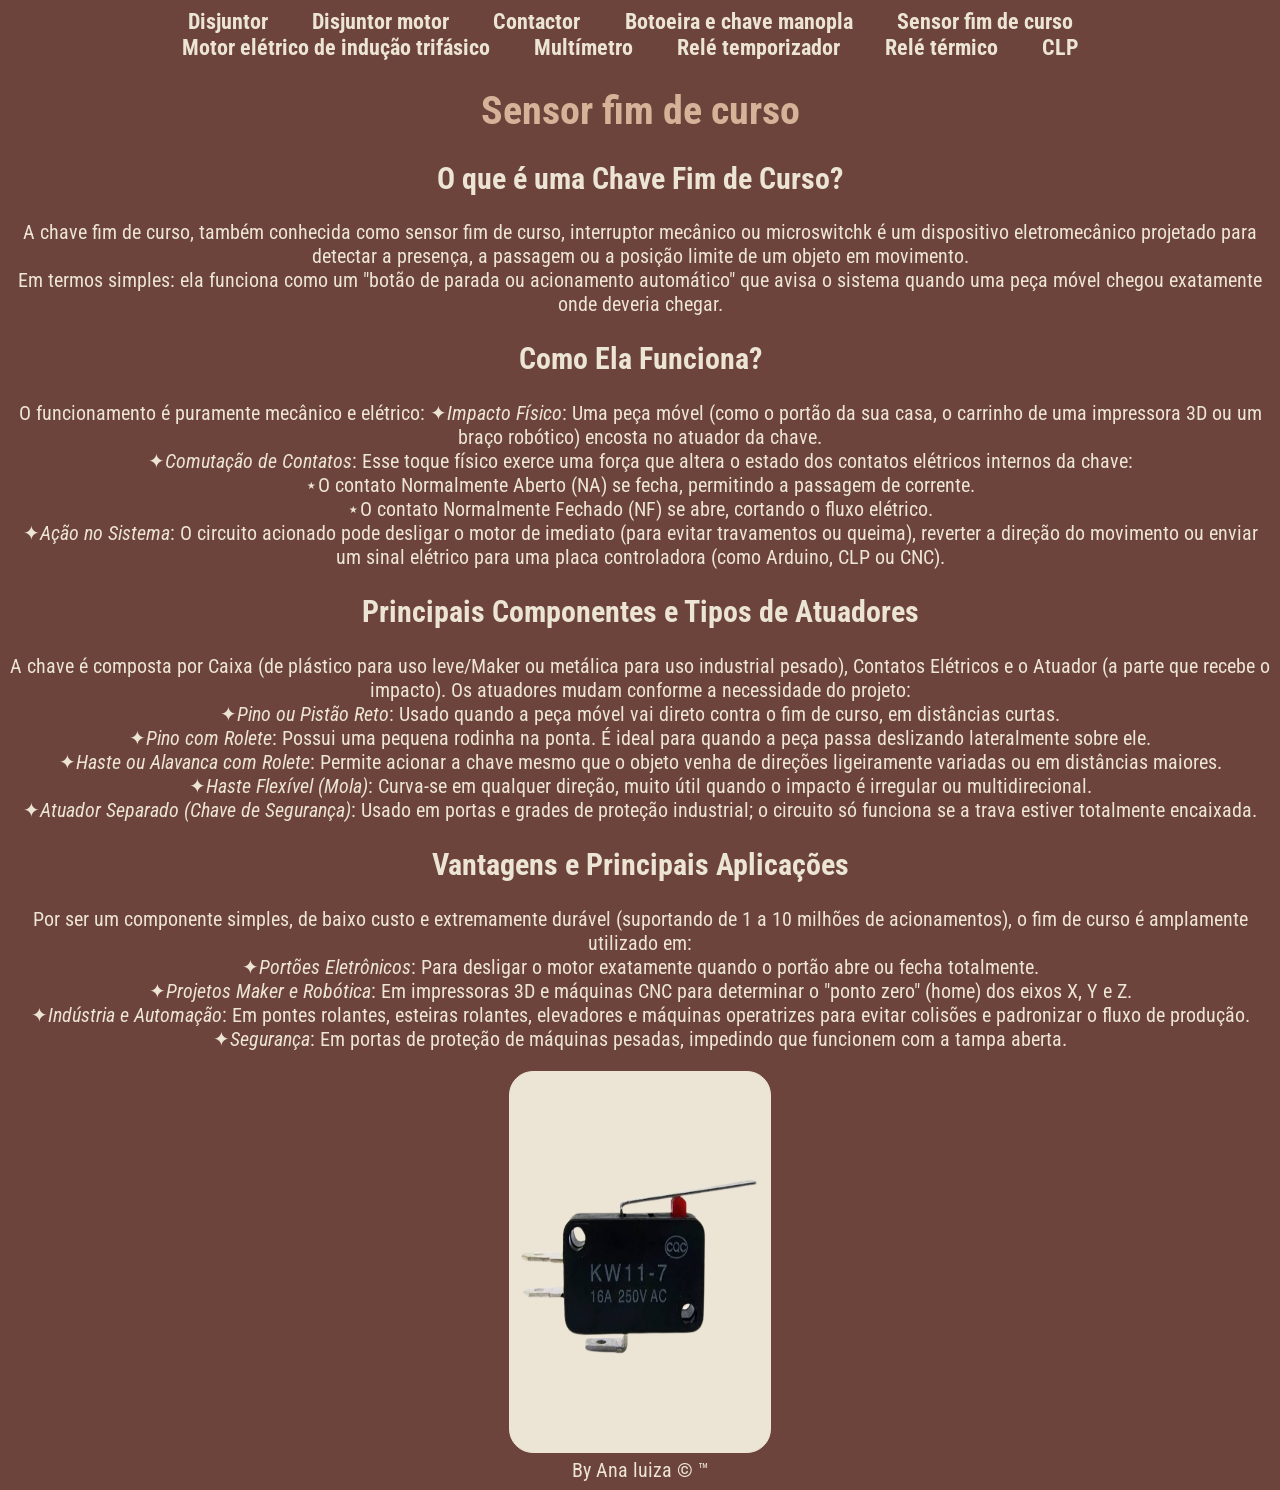
<file: html/sensor.html>
<!DOCTYPE html>
<html lang="pt-BR">
<head>
    <meta charset="UTF-8">
    <meta name="viewport" content="width=device-width, initial-scale=1.0">
    <link rel="stylesheet" href="../style.css">
    <title>Sensor fim de curso</title>
</head>
<body>
    <header>
        <nav>
            <b>
            <a href="./disjuntor.html">Disjuntor</a>
            <a href="./disjuntor_motor.html">Disjuntor motor</a>
            <a href="./contactor.html">Contactor</a>
            <a href="./botoeira.html">Botoeira e chave manopla</a>
            <a href="./sensor.html">Sensor fim de curso</a> <br>
            <a href="./motor_eletrico.html">Motor elétrico de indução trifásico</a>
            <a href="./multimetro.html">Multímetro</a>
            <a href="./rele_temp.html">Relé temporizador</a>
            <a href="./rele_term.html">Relé térmico</a>
            <a href="./clp.html">CLP</a>
            </b>
        </nav>
    </header>

    <main>
        <H1>  Sensor fim de curso </H1>

<H2>O que é uma Chave Fim de Curso?</H2>
<p>
A chave fim de curso, também conhecida como sensor fim de curso, interruptor mecânico ou microswitchk é um dispositivo eletromecânico projetado para detectar a presença, a passagem ou a posição limite de um objeto em movimento.
<br>
Em termos simples: ela funciona como um "botão de parada ou acionamento automático" que avisa o sistema quando uma peça móvel chegou exatamente onde deveria chegar.
</p>
<H2>Como Ela Funciona?</H2>
<p>
O funcionamento é puramente mecânico e elétrico:
✦<i>Impacto Físico</i>: Uma peça móvel (como o portão da sua casa, o carrinho de uma impressora 3D ou um braço robótico) encosta no atuador da chave.<br>


✦<i>Comutação de Contatos</i>: Esse toque físico exerce uma força que altera o estado dos contatos elétricos internos da chave:<br>


 ⋆O contato Normalmente Aberto (NA) se fecha, permitindo a passagem de corrente.<br>


 ⋆O contato Normalmente Fechado (NF) se abre, cortando o fluxo elétrico.<br>


✦<i>Ação no Sistema</i>: O circuito acionado pode desligar o motor de imediato (para evitar travamentos ou queima), reverter a direção do movimento ou enviar um sinal elétrico para uma placa controladora (como Arduino, CLP ou CNC).<br>


</p>
<H2>Principais Componentes e Tipos de Atuadores</H2>
<p>
A chave é composta por Caixa (de plástico para uso leve/Maker ou metálica para uso industrial pesado), Contatos Elétricos e o Atuador (a parte que recebe o impacto). Os atuadores mudam conforme a necessidade do projeto:<br>

✦<i>Pino ou Pistão Reto</i>: Usado quando a peça móvel vai direto contra o fim de curso, em distâncias curtas.<br>
✦<i>Pino com Rolete</i>: Possui uma pequena rodinha na ponta. É ideal para quando a peça passa deslizando lateralmente sobre ele.<br>
✦<i>Haste ou Alavanca com Rolete</i>: Permite acionar a chave mesmo que o objeto venha de direções ligeiramente variadas ou em distâncias maiores.<br>
✦<i>Haste Flexível (Mola)</i>: Curva-se em qualquer direção, muito útil quando o impacto é irregular ou multidirecional.<br>
✦<i>Atuador Separado (Chave de Segurança)</i>: Usado em portas e grades de proteção industrial; o circuito só funciona se a trava estiver totalmente encaixada.<br>
<p>
<H2>Vantagens e Principais Aplicações</H2>
<p>
Por ser um componente simples, de baixo custo e extremamente durável (suportando de 1 a 10 milhões de acionamentos), o fim de curso é amplamente utilizado em:<br>
✦<i>Portões Eletrônicos</i>: Para desligar o motor exatamente quando o portão abre ou fecha totalmente.<br>
✦<i>Projetos Maker e Robótica</i>: Em impressoras 3D e máquinas CNC para determinar o "ponto zero" (home) dos eixos X, Y e Z.<br>
✦<i>Indústria e Automação</i>: Em pontes rolantes, esteiras rolantes, elevadores e máquinas operatrizes para evitar colisões e padronizar o fluxo de produção.<br>
✦<i>Segurança</i>: Em portas de proteção de máquinas pesadas, impedindo que funcionem com a tampa aberta.<br>
</p>

<div class="sensor"> <img src="../img/sensor_fdc.png" alt=""></div>

    </main>

    <footer>
        By Ana luiza &copy; &trade;
    </footer>
</body>
</html>
</file>
<file: style.css>
@import url('https://fonts.googleapis.com/css2?family=Roboto+Condensed:ital,wght@0,100..900;1,100..900&display=swap');

body{
    text-align: center;
    font-size: 1.25rem;
    font-family: "Roboto Condensed";
    color: #ece4d4;
    background-color:#6c443c;
}

h1{
    color: #d6b398;
}

a{
    text-decoration: none;
    font-size: 1.4rem;
    color: #ece4d4;
    margin-right: 1.2rem;
    padding: 10px;
    }

    a:hover{
        cursor: pointer;
        color: #ffcf99a2;
    }

    .disjuntor img{
        width: 260px;
        height: 450px;
        border: 6px #ece4d4 solid;
        background-color: #ece4d4;
        border-radius: 24px;
    }

    .disjuntor_motor img{
        width: 250px;
        height: 380px;
        border: 1px #ece4d4 solid;
        background-color: #ece4d4;
        border-radius: 24px;
    }

    .contactor img{
        width: 300px;
        height: 300px;
        border: 1px #ece4d4 solid;
        background-color: #ece4d4;
        border-radius: 24px;
    }

    .botoeira img{
        width: 250px;
        height: 300px;
        border: 1px #ece4d4 solid;
        background-color: #ece4d4;
        border-radius: 24px;
    }

    .chave img{
        width: 300px;
        height: 200px;
        border: 1px #ece4d4 solid;
        background-color: #ece4d4;
        border-radius: 24px;
    }

        .multimetro_ana img{
        width: 260px;
        height: 380px;
        border: 1px #ece4d4 solid;
        background-color: #ece4d4;
        border-radius: 24px;
    }

    .multimetro_digital img{
        width: 260px;
        height: 380px;
        border: 1px #ece4d4 solid;
        background-color: #ece4d4;
        border-radius: 24px;
    }

    .rele_term img{
        background-color: #ece4d4;
    border-radius: 8px;
    width: 340px;
    padding: 10px 12px 8px;
    box-sizing: border-box;
    }

    .rele_temp img{
        width: 260px;
        height: 450px;
        border: 1px #ece4d4 solid;
        background-color: #ece4d4;
        border-radius: 24px;
    }

    .sensor img{
        width: 260px;
        height: 380px;
        border: 1px #ece4d4 solid;
        background-color: #ece4d4;
        border-radius: 24px;
    }
    
    .clp img{
        width: 350px;
        height: 200px;
        border: 1px #ece4d4 solid;
        background-color: #ece4d4;
        border-radius: 24px;
    }

    
    .circuito1 img{
        width: 300px;
        height: 300px;
        border: 1px #ece4d4 solid;
        background-color: #ece4d4;
        border-radius: 24px;
    }
    
    .video video{
        width: 560px;
        height: 315px;
    }

    .motor img{
        width: 350px;
        height: 280px;
        border: 1px #ece4d4 solid;
        background-color: #ece4d4;
        border-radius: 24px;
    }
    
    .as a{
        font-size: medium;
    }

    hr{
        background-color: #d69f93;
        border: none;
        height: 2px;
    }
</file>
